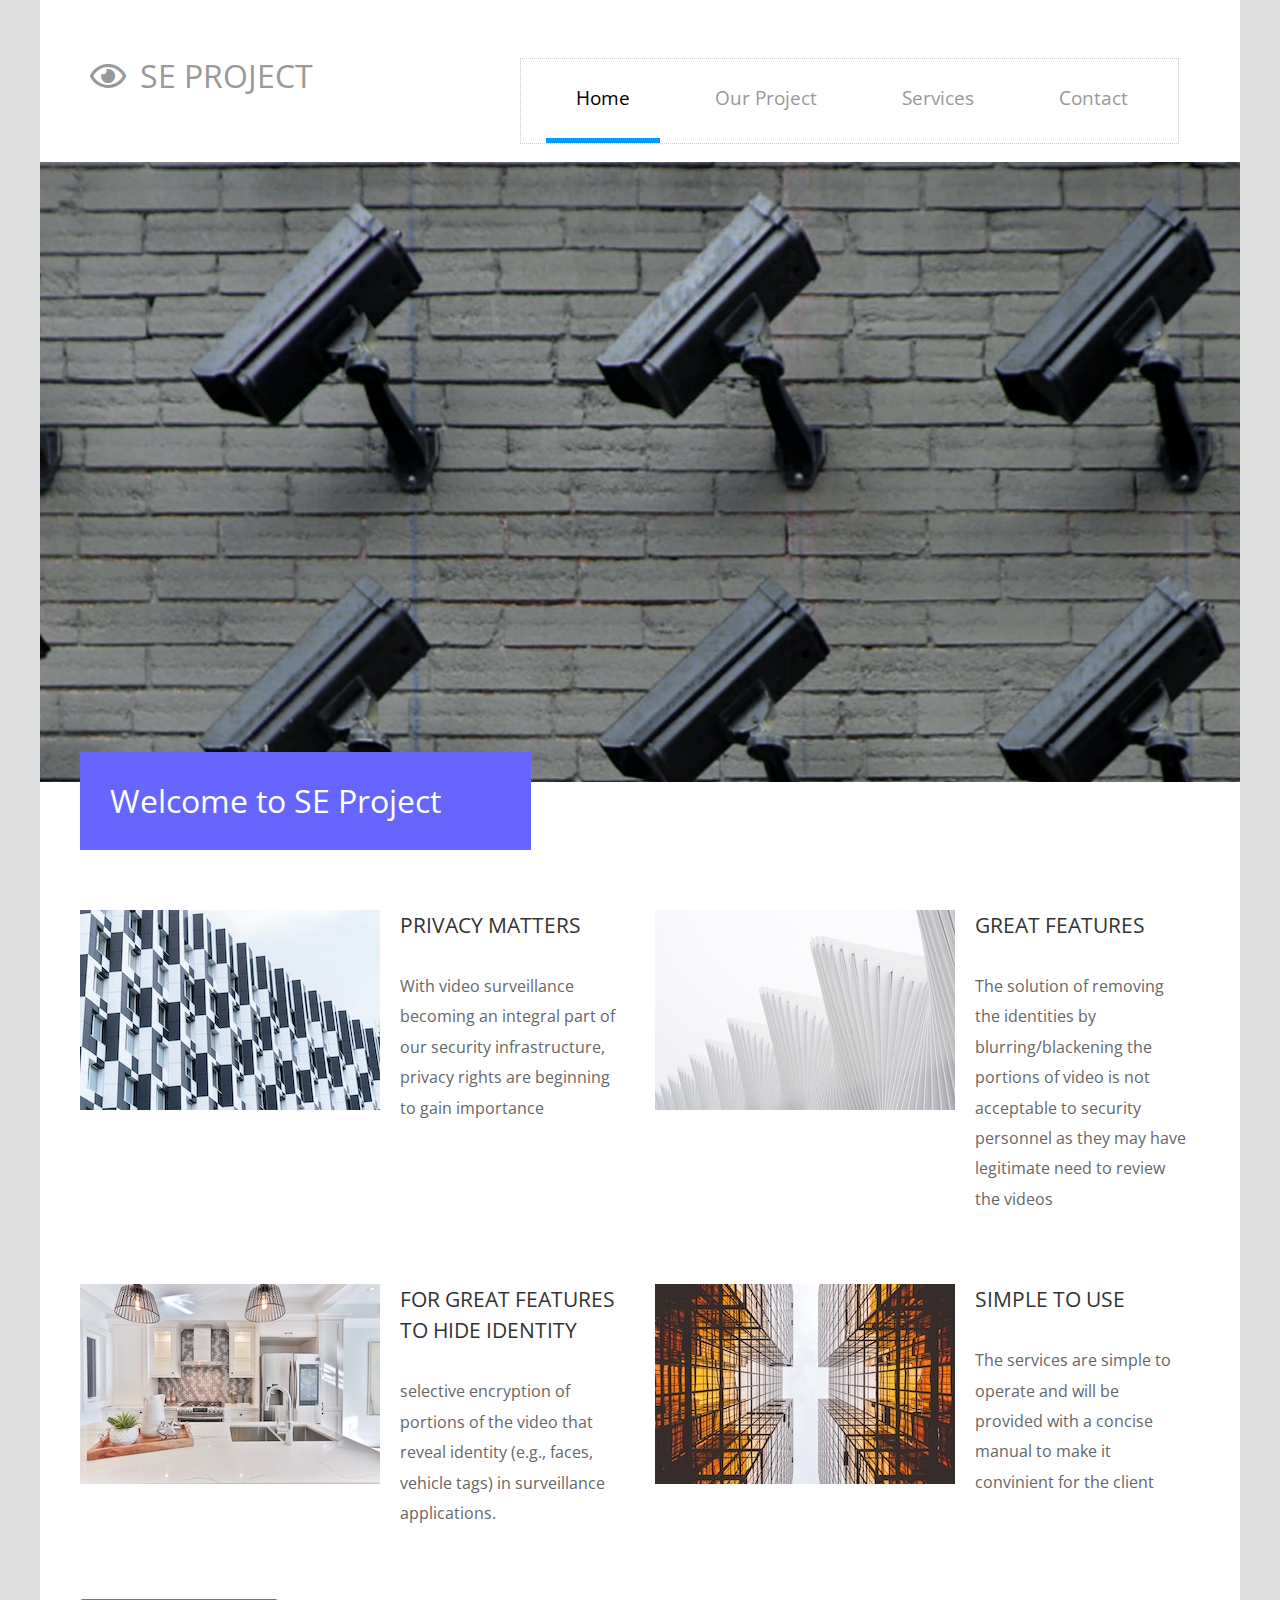
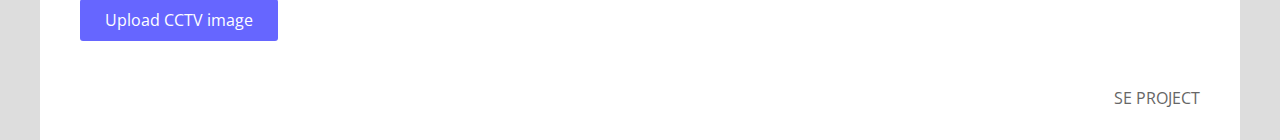
<file: index.html>
<!DOCTYPE html>
<html lang="en">
<head>
    <meta charset="UTF-8">
    <meta name="viewport" content="width=device-width, initial-scale=1.0">
    <meta http-equiv="X-UA-Compatible" content="ie=edge">

    <title>SE PROJECT</title>

    <link href="https://fonts.googleapis.com/css?family=Open+Sans:400,800" rel="stylesheet" /> <!-- https://fonts.google.com/specimen/Open+Sans?selection.family=Open+Sans -->
    <link href="css/all.min.css" rel="stylesheet" /> <!-- https://fontawesome.com/ -->
    <link href="slick/slick.css" rel="stylesheet" /> <!-- https://kenwheeler.github.io/slick/ -->
    <link href="slick/slick-theme.css" rel="stylesheet" />
	<link href="css/bootstrap.min.css" rel="stylesheet" /> <!-- https://getbootstrap.com -->
	<link href="css/style.css" rel="stylesheet" />
<!--

SE PROJECT Template

https://templatemo.com/tm-542-new-vision

-->
</head>
<body>
    <!-- Page Header -->
    <div class="container-fluid">
        <div class="tm-site-header">
            <div class="row">
                <div class="col-12 tm-site-header-col">
                    <div class="tm-site-header-left">
                        <i class="far fa-2x fa-eye tm-site-icon"></i>
                        <h1 class="tm-site-name">SE PROJECT</h1>
                    </div>
                    <div class="tm-site-header-right tm-menu-container-outer">

                        <!--Navbar-->
                        <nav class="navbar navbar-expand-lg">

                          <!-- Collapse button -->
                          <button class="navbar-toggler toggler-example" type="button" data-toggle="collapse" data-target="#navbarSupportedContent1"
                            aria-controls="navbarSupportedContent1" aria-expanded="false" aria-label="Toggle navigation"><span class="dark-blue-text"><i
                                class="fas fa-bars fa-1x"></i></span></button>

                          <!-- Collapsible content -->
                          <div class="collapse navbar-collapse tm-nav" id="navbarSupportedContent1">

                            <!-- Links -->
                            <ul class="navbar-nav mr-auto">
                              <li class="nav-item active">
                                <a class="nav-link tm-nav-link" href="#">Home <span class="sr-only">(current)</span></a>
                              </li>
                              <li class="nav-item">
                                <a class="nav-link tm-nav-link" href="company.html">Our Project</a>
                              </li>
                              <li class="nav-item">
                                <a class="nav-link tm-nav-link" href="services.html">Services</a>
                              </li>
                              <li class="nav-item">
                                <a class="nav-link tm-nav-link" href="contact.html">Contact</a>
                              </li>
                            </ul>
                            <!-- Links -->

                          </div>
                          <!-- Collapsible content -->

                        </nav>
                        <!--/.Navbar-->
                    </div>
                </div>
            </div>
        </div>

        <div class="row">
            <div class="col-12">
                <div class="tm-main-bg"></div>
            </div>
        </div>

        <!-- Main -->
        <main>
            <!-- Welcome section -->
            <section class="tm-welcome">
                <div class="row">
                    <div class="col-12">
                        <h2 class="tm-section-header tm-header-floating">Welcome to SE Project</h2>
                    </div>
                </div>

                <div class="row tm-welcome-row">
                    <article class="col-lg-6 tm-media">
                        <img src="img/img-3x2-01.jpg" alt="Welcome image" class="img-fluid tm-media-img" />
                        <div class="tm-media-body">
                            <a href="#" class="tm-article-link"><h3 class="tm-article-title text-uppercase">Privacy Matters</h3></a>
                            <p>
                              With video surveillance becoming an integral part of our security infrastructure, privacy rights are beginning to gain importance
                            </p>
                        </div>
                    </article>
                    <article class="col-lg-6 tm-media">
                        <img src="img/img-3x2-02.jpg" alt="Welcome image" class="img-fluid tm-media-img" />
                        <div class="tm-media-body">
                            <a href="#" class="tm-article-link"><h3 class="tm-article-title text-uppercase">Great Features</h3></a>
                            <p>The solution of removing the identities by blurring/blackening the portions of video is not acceptable to security personnel as they may have legitimate need to review the videos</p>
                        </div>
                    </article>
                    <article class="col-lg-6 tm-media">
                        <img src="img/img-3x2-03.jpg" alt="Welcome image" class="img-fluid tm-media-img" />
                        <div class="tm-media-body">
                            <a href="#" class="tm-article-link"><h3 class="tm-article-title text-uppercase">For Great Features to hide identity</h3></a>
                            <p>selective encryption of portions of the video that reveal identity (e.g., faces, vehicle tags) in surveillance applications.</p>
                        </div>
                    </article>
                    <article class="col-lg-6 tm-media">
                        <img src="img/img-3x2-04.jpg" alt="Welcome image" class="img-fluid tm-media-img" />
                        <div class="tm-media-body">
                            <a href="#" class="tm-article-link"><h3 class="tm-article-title text-uppercase">Simple to use</h3></a>
<p> The services are simple to operate and will be provided with a  concise manual to make it convinient for the client</p>
                        </div>
                    </article>
                </div>
                  <a class="tm-btn tm-btn-rounded tm-article-link" href="#">Upload CCTV image</a>
                  <br>
                  <br>



            </section>

            <!-- Featured -->


            <footer>
                SE PROJECT
            </footer>

        </main>
    </div>
    <script src="js/jquery-3.4.1.min.js"></script>
    <script src="slick/slick.min.js"></script>
    <script src="js/bootstrap.min.js"></script>
    <script src="js/templatemo-script.js"></script>
</body>
</html>
</file>
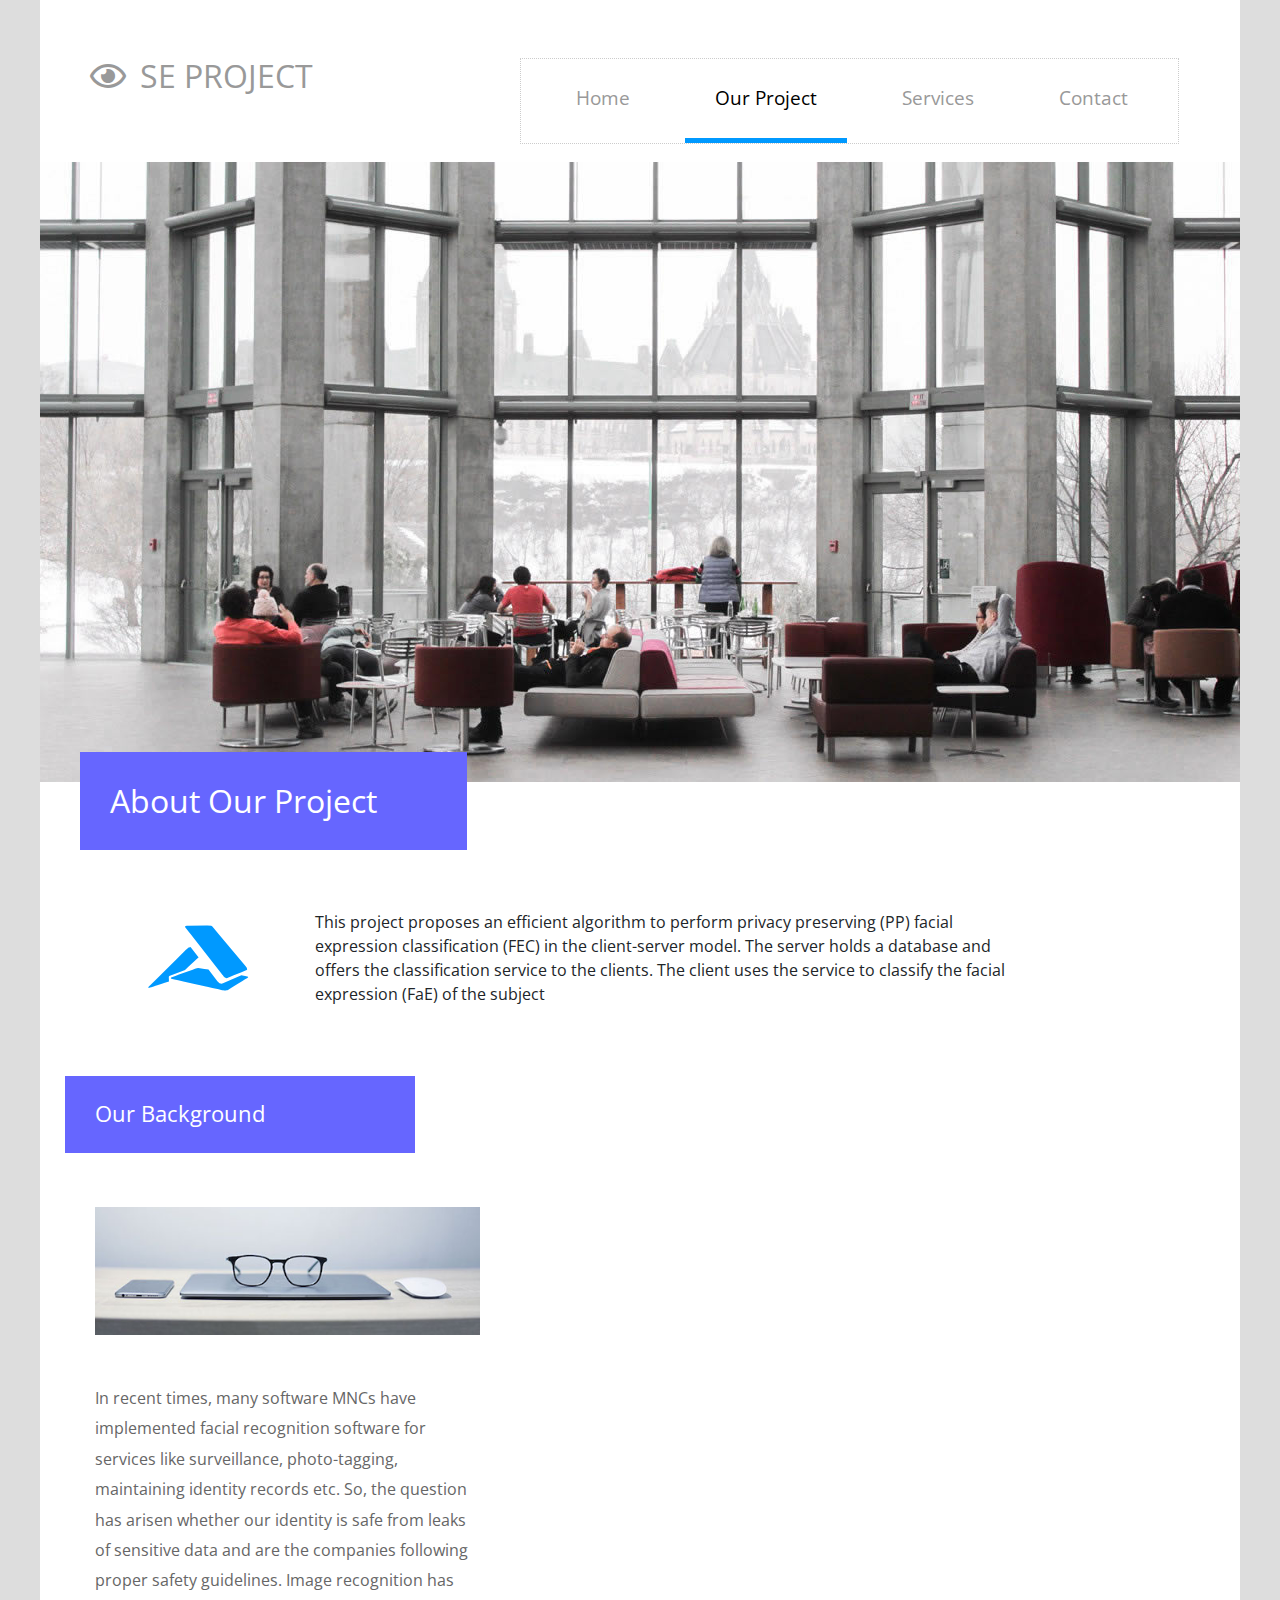
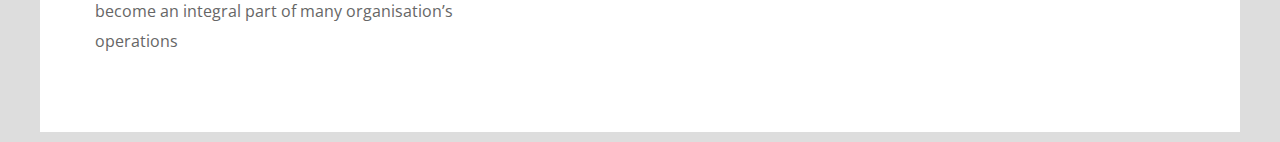
<file: company.html>
<!DOCTYPE html>
<html lang="en">
<head>
    <meta charset="UTF-8">
    <meta name="viewport" content="width=device-width, initial-scale=1.0">
    <meta http-equiv="X-UA-Compatible" content="ie=edge">

    <title>SE PROJECT - Page 2</title>

    <link href="https://fonts.googleapis.com/css?family=Open+Sans:400,800" rel="stylesheet" /> <!-- https://fonts.google.com/specimen/Open+Sans?selection.family=Open+Sans -->
    <link href="css/all.min.css" rel="stylesheet" /> <!-- https://fontawesome.com/ -->
    <link href="slick/slick.css" rel="stylesheet" /> <!-- https://kenwheeler.github.io/slick/ -->
    <link href="slick/slick-theme.css" rel="stylesheet" />
	<link href="css/bootstrap.min.css" rel="stylesheet" /> <!-- https://getbootstrap.com -->
	<link href="css/style.css" rel="stylesheet" />
<!--

SE PROJECT Template

https://templatemo.com/tm-542-new-vision

-->
</head>
<body>
    <!-- Page Header -->
    <div class="container-fluid">
        <div class="tm-site-header">
            <div class="row">
                <div class="col-12 tm-site-header-col">
                    <div class="tm-site-header-left">
                        <i class="far fa-2x fa-eye tm-site-icon"></i>
                        <h1 class="tm-site-name">SE PROJECT</h1>
                    </div>
                    <div class="tm-site-header-right tm-menu-container-outer">

                        <!--Navbar-->
                        <nav class="navbar navbar-expand-lg">

                          <!-- Collapse button -->
                          <button class="navbar-toggler toggler-example" type="button" data-toggle="collapse" data-target="#navbarSupportedContent1"
                            aria-controls="navbarSupportedContent1" aria-expanded="false" aria-label="Toggle navigation"><span class="dark-blue-text"><i
                                class="fas fa-bars fa-1x"></i></span></button>

                          <!-- Collapsible content -->
                          <div class="collapse navbar-collapse tm-nav" id="navbarSupportedContent1">

                            <!-- Links -->
                            <ul class="navbar-nav mr-auto">
                              <li class="nav-item">
                                <a class="nav-link tm-nav-link" href="index.html">Home <span class="sr-only">(current)</span></a>
                              </li>
                              <li class="nav-item active">
                                <a class="nav-link tm-nav-link" href="#">Our Project</a>
                              </li>
                              <li class="nav-item">
                                <a class="nav-link tm-nav-link" href="services.html">Services</a>
                              </li>
                              <li class="nav-item">
                                <a class="nav-link tm-nav-link" href="contact.html">Contact</a>
                              </li>
                            </ul>
                            <!-- Links -->

                          </div>
                          <!-- Collapsible content -->

                        </nav>
                        <!--/.Navbar-->
                    </div>
                </div>
            </div>
        </div>

        <div class="row">
            <div class="col-12">
                <div class="tm-main-bg tm-about-bg"></div>
            </div>
        </div>

        <!-- Main -->
        <main>
            <!-- Welcome section -->
            <section class="tm-welcome">
                <div class="row">
                    <div class="col-12">
                        <h2 class="tm-section-header tm-header-floating">About Our Project</h2>
                    </div>
                </div>

                <div class="row tm-welcome-row">
                    <div class="tm-about">
                        <div class="col-12 tm-media tm-media-v-center">
                            <i class="fab fa-5x fa-accusoft tm-about-icon"></i>
                            <div>
                                This project proposes an efficient algorithm to perform privacy preserving (PP) facial expression classification (FEC) in the client-server model. The server holds a database and offers the classification service to the clients. The client uses the service to classify the facial expression (FaE) of the subject
                            </div>

                    </div>
                </div>

                <div class="row tm-welcome-row-2">
                    <div class="col-12">
                        <h2 class="tm-section-header tm-section-header-small mb-4">Our Background </h2>
                    </div>
                    <div class="col-md-6">
                        <div class="tm-about-1">
                            <img src="img/img-3x1-01.jpg" alt="Image" class="img-fluid mb-5">
                            <p>In recent times, many software MNCs have implemented facial recognition software for services like surveillance, photo-tagging, maintaining identity records etc. So, the question has arisen whether our identity is safe from leaks of sensitive data and are the companies following proper safety guidelines. Image recognition has become an integral part of many organisation’s operations </p>
                    </div>

                </div>
            </section>

            <!-- Featured -->


        </main>
    </div>
    <script src="js/jquery-3.4.1.min.js"></script>
    <script src="slick/slick.min.js"></script>
    <script src="js/bootstrap.min.js"></script>
    <script src="js/templatemo-script.js"></script>
</body>
</html>
</file>
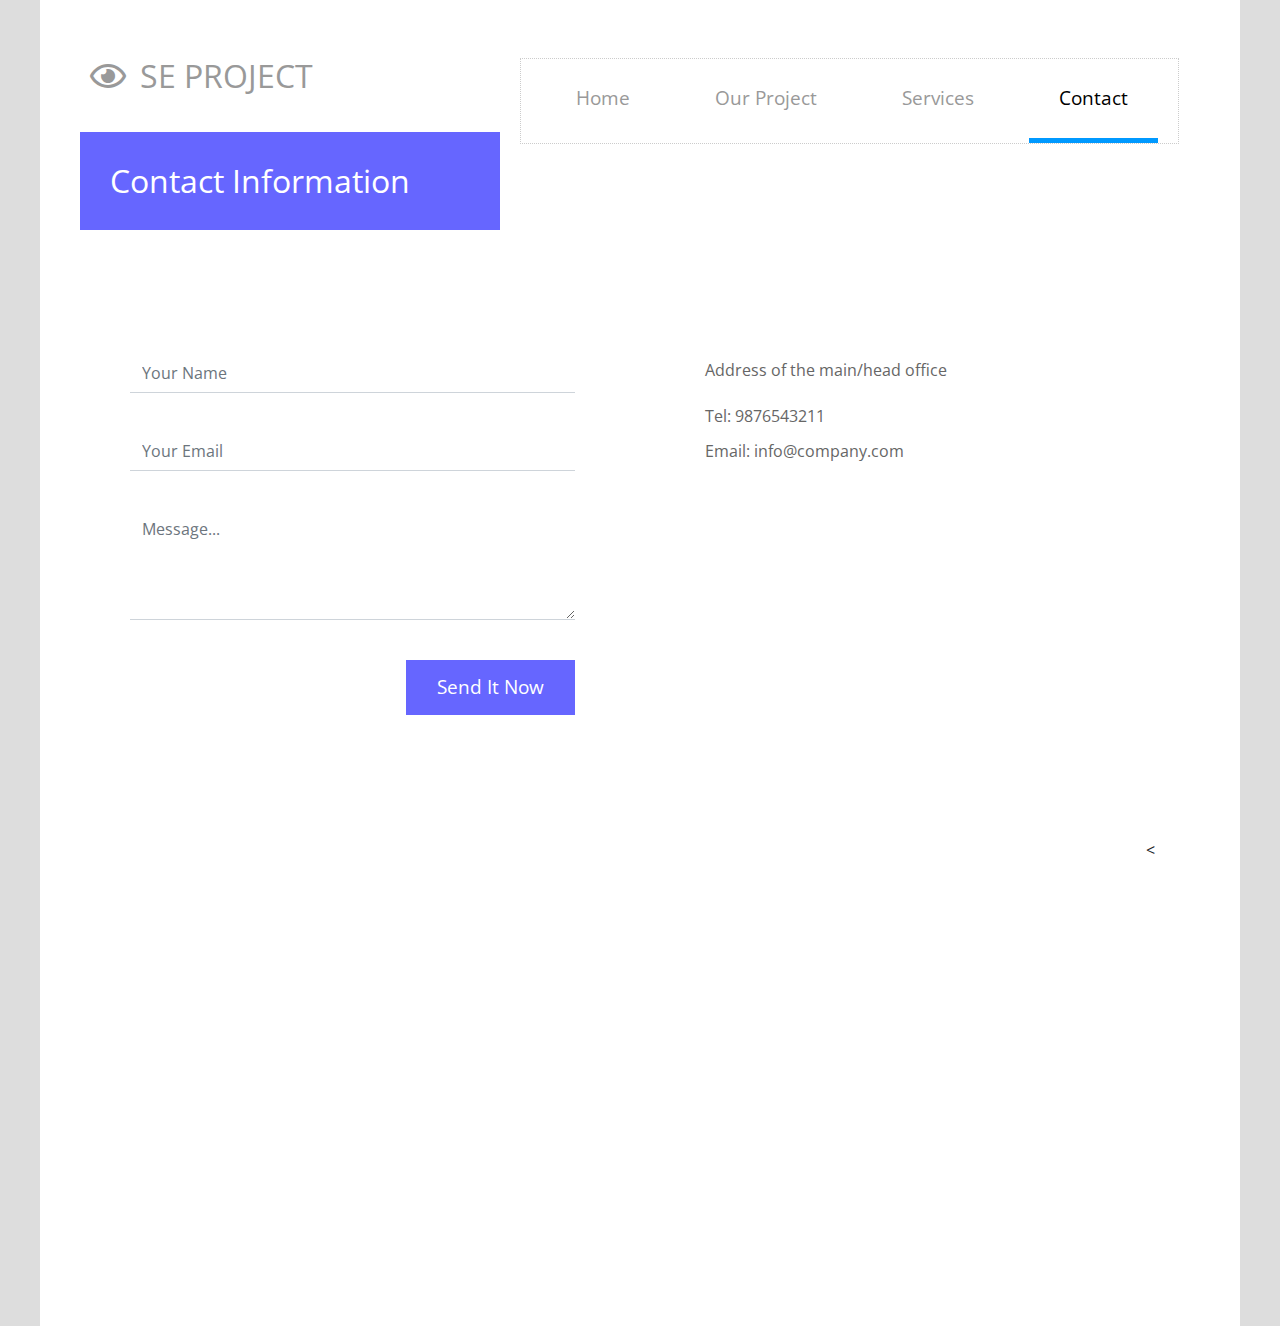
<file: contact.html>
<!DOCTYPE html>
<html lang="en">
<head>
    <meta charset="UTF-8">
    <meta name="viewport" content="width=device-width, initial-scale=1.0">
    <meta http-equiv="X-UA-Compatible" content="ie=edge">

    <title>SE PROJECT</title>

    <link href="https://fonts.googleapis.com/css?family=Open+Sans:400,800" rel="stylesheet" /> <!-- https://fonts.google.com/specimen/Open+Sans?selection.family=Open+Sans -->
    <link href="css/all.min.css" rel="stylesheet" /> <!-- https://fontawesome.com/ -->
    <link href="css/bootstrap.min.css" rel="stylesheet" /> <!-- https://getbootstrap.com -->
	<link href="css/style.css" rel="stylesheet" />
<!--


-->
</head>
<body>
    <!-- Page Header -->
    <div class="container-fluid">
        <div class="tm-site-header">
            <div class="row">
                <div class="col-12 tm-site-header-col">
                    <div class="tm-site-header-left">
                        <i class="far fa-2x fa-eye tm-site-icon"></i>
                        <h1 class="tm-site-name">SE PROJECT</h1>
                    </div>
                    <div class="tm-site-header-right tm-menu-container-outer">

                        <!--Navbar-->
                        <nav class="navbar navbar-expand-lg">

                          <!-- Collapse button -->
                          <button class="navbar-toggler toggler-example" type="button" data-toggle="collapse" data-target="#navbarSupportedContent1"
                            aria-controls="navbarSupportedContent1" aria-expanded="false" aria-label="Toggle navigation"><span class="dark-blue-text"><i
                                class="fas fa-bars fa-1x"></i></span></button>

                          <!-- Collapsible content -->
                          <div class="collapse navbar-collapse tm-nav" id="navbarSupportedContent1">

                            <!-- Links -->
                            <ul class="navbar-nav mr-auto">
                              <li class="nav-item">
                                <a class="nav-link tm-nav-link" href="index.html">Home <span class="sr-only">(current)</span></a>
                              </li>
                              <li class="nav-item">
                                <a class="nav-link tm-nav-link" href="company.html">Our Project</a>
                              </li>
                              <li class="nav-item">
                                <a class="nav-link tm-nav-link" href="services.html">Services</a>
                              </li>
                              <li class="nav-item active">
                                <a class="nav-link tm-nav-link" href="#">Contact</a>
                              </li>
                            </ul>
                            <!-- Links -->

                          </div>
                          <!-- Collapsible content -->

                        </nav>
                        <!--/.Navbar-->
                    </div>
                </div>
            </div>
        </div>

        

        <!-- Main -->
        <main>
            <!-- Welcome section -->
            <section class="tm-welcome">
                <div class="row">
                    <div class="col-12">
                        <h2 class="tm-section-header tm-header-floating">Contact Information</h2>
                    </div>
                </div>

                <div class="row tm-welcome-row">
                    <div class="col-lg-6 mb-5 tm-contact-box">
                      <div class="tm-contact-form-wrap">
                        <form id="contact-form" action="" method="post" class="tm-contact-form">
                            <div class="form-group">
                              <input type="text" id="contact_name" name="contact_name" class="form-control rounded-0 border-top-0 border-right-0 border-left-0" placeholder="Your Name" required="" />
                            </div>
                            <div class="form-group">
                              <input type="email" id="contact_email" name="contact_email" class="form-control rounded-0 border-top-0 border-right-0 border-left-0" placeholder="Your Email" required="" />
                            </div>

                            <div class="form-group">
                              <textarea rows="4" id="contact_message" name="contact_message" class="form-control rounded-0 border-top-0 border-right-0 border-left-0" placeholder="Message..." required=""></textarea>
                            </div>

                            <div class="form-group mb-0">
                              <button type="submit" class="btn rounded-0 d-block ml-auto tm-btn-primary">
                                Send It Now
                              </button>
                            </div>
                          </form>
                      </div>
                    </div>
                    <div class="col-lg-6 mb-5 tm-contact-box">
                      <div class="tm-double-border-1 tm-border-gray">
                        <div class="tm-double-border-2 tm-border-gray tm-box-pad">

                            <p class="mb-3">
                              Address of the main/head office
                            </p>
                            <p class="mb-1">Tel: <a href="tel:9876543211" class="tm-link">9876543211</a></p>
                            <p>Email: <a href="mailto:info@company.com" class="tm-link">info@company.com</a></p>
                        </div>
                      </div>
                    </div>
                </div>

                <div class="row pb-5">
                  <div class="mapouter">
                      <div class="gmap_canvas">
<





        </main>
    </div>
    <script src="js/jquery-3.4.1.min.js"></script>
    <script src="js/bootstrap.min.js"></script>
    <script src="js/templatemo-script.js"></script>
</body>
</html>
</file>
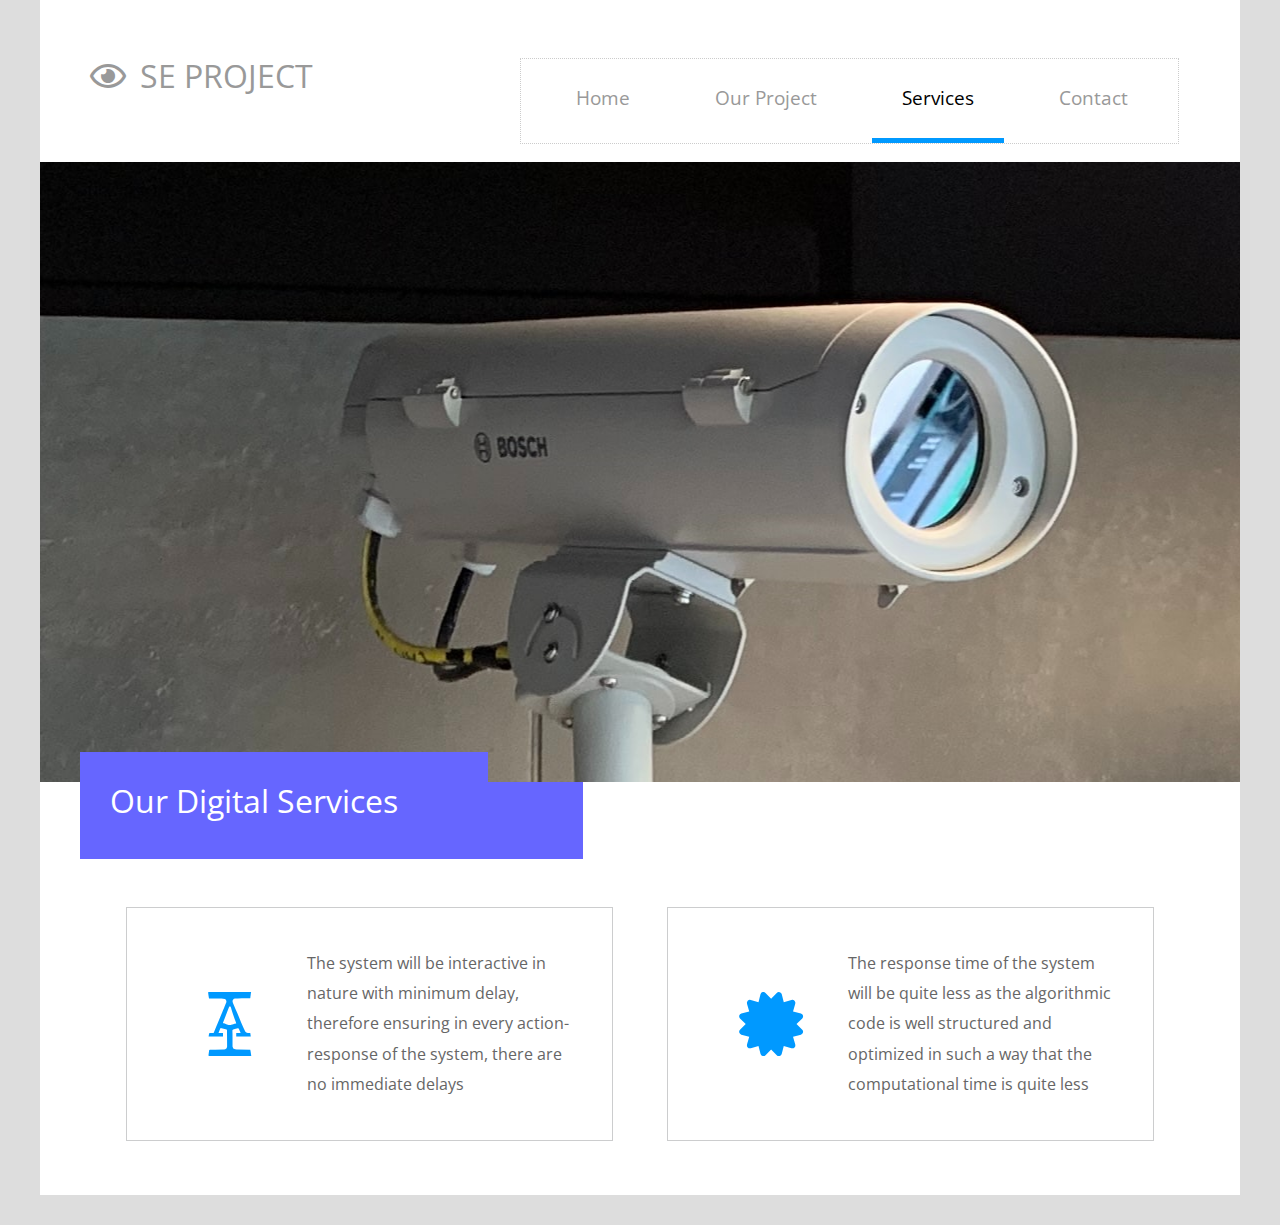
<file: services.html>
<!DOCTYPE html>
<html lang="en">
<head>
    <meta charset="UTF-8">
    <meta name="viewport" content="width=device-width, initial-scale=1.0">
    <meta http-equiv="X-UA-Compatible" content="ie=edge">

    <title>SE PROJECT</title>

    <link href="https://fonts.googleapis.com/css?family=Open+Sans:400,800" rel="stylesheet" /> <!-- https://fonts.google.com/specimen/Open+Sans?selection.family=Open+Sans -->
    <link href="css/all.min.css" rel="stylesheet" /> <!-- https://fontawesome.com/ -->
    <link href="css/bootstrap.min.css" rel="stylesheet" /> <!-- https://getbootstrap.com -->
	<link href="css/style.css" rel="stylesheet" />
<!--

New Vision Template

https://templatemo.com/tm-542-new-vision

-->
</head>
<body>
    <!-- Page Header -->
    <div class="container-fluid">
        <div class="tm-site-header">
            <div class="row">
                <div class="col-12 tm-site-header-col">
                    <div class="tm-site-header-left">
                        <i class="far fa-2x fa-eye tm-site-icon"></i>
                        <h1 class="tm-site-name">SE Project</h1>
                    </div>
                    <div class="tm-site-header-right tm-menu-container-outer">

                        <!--Navbar-->
                        <nav class="navbar navbar-expand-lg">

                          <!-- Collapse button -->
                          <button class="navbar-toggler toggler-example" type="button" data-toggle="collapse" data-target="#navbarSupportedContent1"
                            aria-controls="navbarSupportedContent1" aria-expanded="false" aria-label="Toggle navigation"><span class="dark-blue-text"><i
                                class="fas fa-bars fa-1x"></i></span></button>

                          <!-- Collapsible content -->
                          <div class="collapse navbar-collapse tm-nav" id="navbarSupportedContent1">

                            <!-- Links -->
                            <ul class="navbar-nav mr-auto">
                              <li class="nav-item">
                                <a class="nav-link tm-nav-link" href="index.html">Home <span class="sr-only">(current)</span></a>
                              </li>
                              <li class="nav-item">
                                <a class="nav-link tm-nav-link" href="company.html">Our Project</a>
                              </li>
                              <li class="nav-item active">
                                <a class="nav-link tm-nav-link" href="#">Services</a>
                              </li>
                              <li class="nav-item">
                                <a class="nav-link tm-nav-link" href="contact.html">Contact</a>
                              </li>
                            </ul>
                            <!-- Links -->

                          </div>
                          <!-- Collapsible content -->

                        </nav>
                        <!--/.Navbar-->
                    </div>
                </div>
            </div>
        </div>

        <div class="row">
            <div class="col-12">
                <div class="tm-main-bg tm-services-bg"></div>
            </div>
        </div>

        <!-- Main -->
        <main>
            <!-- Welcome section -->
            <section class="tm-welcome">
                <div class="row">
                    <div class="col-12">
                        <h2 class="tm-section-header tm-header-floating">Our Digital Services</h2>
                    </div>
                </div>



                <div class="row">
                    <div class="col-12">
                        <h2 class="tm-section-header tm-section-header-small mb-5">Our unique approaches for you</h2>
                    </div>
                </div>
                <div class="row tm-approach-row">
                    <div class="col-md-6">
                        <div class="tm-approach-box">
                            <div class="tm-media tm-media-2 tm-media-v-center tm-solid-border">
                                <i class="fab fa-4x fa-acquisitions-incorporated tm-service-icon"></i>
                                <p>The system will be interactive in nature with minimum delay, therefore ensuring in every action-response of the system, there are no immediate delays</p>

                            </div>
                        </div>
                    </div>
                    <div class="col-md-6">
                        <div class="tm-approach-box">
                            <div class="tm-media tm-media-2 tm-media-v-center tm-solid-border">
                                <i class="fas fa-4x fa-certificate tm-service-icon"></i>
                                <div>
                                  <p>The response time of the system will be quite less as the algorithmic code is well structured and optimized in such a way that the computational time is quite less</p>
                                </div>
                            </div>
                        </div>
                    </div>


                </div>
            </section>

            <!-- Featured -->

        </main>
    </div>
    <script src="js/jquery-3.4.1.min.js"></script>
    <script src="js/bootstrap.min.js"></script>
    <script src="js/templatemo-script.js"></script>
</body>
</html>
</file>
<file: css/style.css>
/*

New Vision Template

https://templatemo.com/tm-542-new-vision



    COLORS

    Title: #333 (Dark Gray)
    Text: #666 (Gray)
    Hover: #09F (Blue)
    Button: #6666ff (Pink)

*/

ul, h1, h2, h3, h4, p, figure {
    padding: 0;
    margin: 0;
}

body {
  font-family: 'Open Sans', Arial, sans-serif;
  font-size: 16px;
  background-color: #ddd;
  overflow-x: hidden;
}

a {
    transition: all 0.3s ease;
    text-decoration: none;
}

a:hover { text-decoration: none; }
button:focus { outline: none; }

h1, h2, h3 {
    color: #333;
    font-weight: 400;
}

p {
    color: #666;
    line-height: 1.9;
}

.tm-color-primary { color: #09F; }

.navbar-toggler {
    padding: 10px 15px;
    border-color: #d4d4d4;
}

.container-fluid {
    max-width: 1200px;
    background-color: white;
    padding-left: 40px;
    padding-right: 40px;
}

@media (max-width: 992px) {
    .container-fluid {
        padding-left: 15px;
        padding-right: 15px;
    }
}

.tm-site-header { padding-top: 50px; }

@media (max-width: 992px) {
    .tm-site-header {
        padding-top: 30px;
        padding-bottom: 30px;
    }
}

.tm-site-header-col {
    display: flex;
    justify-content: space-between;
}

.tm-site-icon { padding: 10px; color: #999; }

.tm-site-name {
    display: inline-block;
    text-transform: uppercase;
    font-size: 2rem;
    color: #999;
}

.tm-main-bg {
    background-image: url(../img/new-vision-01.jpg);
    background-repeat: no-repeat;
    background-position: 45% top;
    height: 800px;
    min-height: 500px;
    margin-left: -40px;
    margin-right: -40px;
}

.tm-about-bg { background-image: url(../img/new-vision-02.jpg); }
.tm-services-bg { background-image: url(../img/new-vision-03.jpg); }
.tm-contact-bg { background-image: url(../img/new-vision-04.jpg); }

@media (max-width: 992px) {
    .tm-contact-bg { background-position: 80% top; }
}

nav > ul > li { list-style: none; }

.tm-nav {
    border: 1px dotted #ccc;
    margin: 0 5px 10px;
}

.tm-nav > ul {
    display: flex;
    flex-direction: row;
    padding-right: 20px;
}

@media (max-width: 992px) {
    .tm-nav > ul {
        flex-direction: column;
        padding-right: 0;
    }
}

.tm-nav-link {
    font-size: 1.2rem;
    text-decoration: none;
    color: #999;
    display: inline-block;
    padding: 25px 30px;
    margin-left: 25px;
    border-bottom: 5px solid transparent;
}

@media (min-width: 1080px) {
    .navbar-expand-lg .navbar-nav .nav-link {
        padding-right: 30px;
        padding-left: 30px;
    }
}

.nav-item .tm-nav-link:hover,
.nav-item.active .tm-nav-link {
    color: #000;
    border-bottom: 5px solid #09F;
    border-left: none;
}

@media (max-width: 992px) {
    .navbar-nav .tm-nav-link {
        margin-left: 0;
        margin-bottom: 10px;
        width: 100%;
        display: block;
        padding: 10px 20px;
    }

    .nav-item .tm-nav-link {
        border-left: 5px solid transparent;
        border-bottom: none;
    }

    .nav-item .tm-nav-link:hover,
    .nav-item.active .tm-nav-link {
        border-left: 5px solid #09F;
        border-bottom: none;
    }
}

.tm-mobile-menu { display: none; }

.tm-mobile-menu.active.focus,
.tm-mobile-menu.active:focus,
.tm-mobile-menu.focus,
.tm-mobile-menu:active.focus,
.tm-mobile-menu:active:focus,
.tm-mobile-menu:focus {
  outline: none;
  box-shadow: none;
  background-color: white;
}

.tm-menu-container-outer {
    display: flex;
    justify-content: flex-end;
}

.tm-menu-container {
    display: inline-block;
    margin-right: -20px;
}

@media (max-width: 992px) {
    .tm-menu-container {
        position: absolute;
        right: 30px;
        top: 0;
    }

    .tm-mobile-menu {
        display: block;
        padding: 10px 15px;
        border-radius: 3px;
        background-color: transparent;
    }

    .tm-nav {
        height: 0;
        transition: all 0.3s ease;
        position: absolute;
        right: 0;
        top: 44px;
        z-index: 1000;
        background-color: white;
        margin: 0;
        min-width: 180px;
    }

    .tm-nav.show { height: auto; }

    #navbarSupportedContent1 {
        position: absolute;
        top: 50px;
        right: 0px;
        z-index: 1000;
        background-color: white;
    }
}

.tm-section-header {
    display: inline-block;
    background-color: #6666ff;
    color: white;
    padding: 30px 90px 30px 30px;
    margin: 0;
}

@media (max-width: 500px) {
    .tm-section-header { padding: 20px; }
}

.tm-section-header-small {
    font-size: 1.4rem;
    padding: 25px 150px 25px 30px;
}

.tm-header-floating {
    position: absolute;
    z-index: 100;
    top: -30px;
}

.tm-welcome-row {
    margin-top: 128px;
    margin-bottom: 10px;
}

.tm-welcome-row-2 { margin-bottom: 45px; }

.tm-article-link:hover .tm-article-title { color: #09F; }
.tm-hover-color { color: #09F; }

.tm-article-title {
    margin-bottom: 30px;
    transition: all 0.3s ease;
}

.tm-media {
    display: flex;
    align-items: flex-start;
    margin-bottom: 70px;
}

.tm-media-v-center { align-items: center; }

.tm-media-img {
    margin-right: 20px;
    width: 55%;
    max-width: 300px;
}

.tm-media-body {
    margin-right: 10px;
    width: 45%;
}

@media (max-width: 992px) {
    .tm-media-body { width: auto; }
}

@media (max-width: 480px) {
    .tm-media { flex-direction: column; }
    .tm-media-img { width: auto; }

    .tm-media-body {
        max-width: 300px;
        margin-right: 0;
        margin-top: 20px;
    }
}

.tm-dotted-box-container { margin-bottom: 35px; }

.tm-dotted-box {
    display: flex;
    flex-direction: column;
    border: 1px dotted #ccc;
    padding: 24px;
    height: 100%;
}

.tm-article-icon {
    color: #6666ff;
    margin-top: 20px;
    margin-bottom: 40px;
}

.tm-article-title {
    font-size: 1.3rem;
    text-transform: uppercase;
    line-height: 1.5;
}

.tm-article-title,
.tm-article-text {
    margin-bottom: 30px;
}

.tm-article-link { align-self: flex-end; }

.tm-btn {
    background-color: #6666ff;
    color: white;
    padding: 10px 25px;
}

.tm-btn:hover,
.tm-btn:focus {
    background-color: #924141;
    text-decoration: none;
    color: white;
}

.tm-btn-rounded { border-radius: 3px; }

.tm-carousel {
    padding-top: 40px;
    padding-bottom: 35px;
    margin-left: auto;
    margin-right: auto;
}

@media (max-width: 992px) {
    .tm-carousel { max-width: 800px; }
}

@media (max-width: 420px) {
    .tm-carousel { max-width: 240px; }
}

.tm-featured { margin-bottom: 50px; }
.slick-dots li { width: 30px; }
.slick-dots li button { width: 30px; }

.slick-dots li button:before {
    font-family: "Font Awesome 5 Free";
    font-size: 30px;
    font-weight: 900;
    content: "\f068";
    color: #ddd;
    opacity: 1;
    width: 30px;
    transition: all 0.3s ease;
}

.slick-dots li button:hover:before,
.slick-dots li button:focus:before,
.slick-dots li.slick-active button:before {
    color: #6666ff;
}

footer {
    color: #666;
    padding-top: 30px;
    padding-bottom: 30px;
    text-align: right;
}

footer a { color: #666; }

footer a:hover {
    color: #09F;
    text-decoration: none;
}

/* Hover Effect */
/* Common style */
.grid figure {
  position: relative;
  float: left;
  overflow: hidden;
  margin-left: 20px;
  margin-right: 20px;
  background: #3085a3;
  text-align: center;
  cursor: pointer;
}

@media (max-width: 768px) {
    .grid figure {
        margin-left: 10px;
        margin-right: 10px;
    }
}

.grid figure img {
  position: relative;
  display: block;
  min-height: 100%;
  max-width: 100%;
  opacity: 0.8;
}

.grid figure figcaption {
  padding: 2em;
  color: #fff;
  text-transform: uppercase;
  font-size: 1.25em;
  -webkit-backface-visibility: hidden;
  backface-visibility: hidden;
}

.grid figure figcaption::before,
.grid figure figcaption::after {
  pointer-events: none;
}

.grid figure figcaption,
.grid figure figcaption > a {
  position: absolute;
  top: 0;
  left: 0;
  width: 100%;
  height: 100%;
}

/* Anchor will cover the whole item by default */
/* For some effects it will show as a button */
.grid figure figcaption > a {
  z-index: 1000;
  text-indent: 200%;
  white-space: nowrap;
  font-size: 0;
  opacity: 0;
}

.grid figure h4 {
  word-spacing: -0.15em;
  font-weight: 300;
}

.grid figure h4 span { font-weight: 800; }

.grid figure h4,
.grid figure p {
  margin: 10px 0 0;
}

.grid figure p {
  letter-spacing: 1px;
  font-size: 68.5%;
}

/*---------------*/
/***** Honey *****/
/*---------------*/

figure.effect-honey {
  background: #4a3753;
  max-width: 240px;
}

figure.effect-honey img {
  opacity: 0.9;
  -webkit-transition: opacity 0.35s;
  transition: opacity 0.35s;
}

figure.effect-honey:hover img { opacity: 0.5; }

figure.effect-honey figcaption::before {
  position: absolute;
  bottom: 0;
  left: 0;
  width: 100%;
  height: 10px;
  background: #3496d8;
  content: "";
  -webkit-transform: translate3d(0, 10px, 0);
  transform: translate3d(0, 10px, 0);
}

figure.effect-honey h4 {
  position: absolute;
  bottom: 0;
  left: 0;
  padding: 1em 1.5em;
  width: 100%;
  text-align: left;
  -webkit-transform: translate3d(0, -30px, 0);
  transform: translate3d(0, -30px, 0);
}

figure.effect-honey h4 i {
  font-style: normal;
  opacity: 0;
  -webkit-transition: opacity 0.35s, -webkit-transform 0.35s;
  transition: opacity 0.35s, transform 0.35s;
  -webkit-transform: translate3d(0, -30px, 0);
  transform: translate3d(0, -30px, 0);
}

figure.effect-honey figcaption::before,
figure.effect-honey h4 {
  -webkit-transition: -webkit-transform 0.35s;
  transition: transform 0.35s;
}

figure.effect-honey:hover figcaption::before,
figure.effect-honey:hover h4,
figure.effect-honey:hover h4 i {
  opacity: 1;
  -webkit-transform: translate3d(0, 0, 0);
  transform: translate3d(0, 0, 0);
}

/* Our Company */
.tm-about { max-width: 975px; }

.tm-about-icon {
    color: #09F;
    min-width: 235px;
    display: flex;
    justify-content: center;
}

@media (max-width: 600px) {
    .tm-about-icon {
        padding-bottom: 50px;
        margin-left: auto;
        margin-right: auto;
        min-width: 160px;
    }
}

.tm-about-1 {
    padding: 30px;
    max-width: 540px;
}

/*---------------*/
/***** Zoe *****/
/*---------------*/

.grid figure.effect-zoe { background: transparent; }

figure.effect-zoe figcaption {
	top: auto;
	bottom: 0;
	padding: 15px 15px 0;
	height: 5em;
	background: rgba(255,255,255,0.7);
	color: #3c4a50;
	-webkit-transition: -webkit-transform 0.35s;
	transition: transform 0.35s;
	-webkit-transform: translate3d(0,100%,0);
	transform: translate3d(0,100%,0);
}

figure.effect-zoe p.icon-links a {
	color: #3c4a50;
	font-size: 1.4em;
	padding: 5px 10px;
}

figure.effect-zoe:hover p.icon-links a:hover,
figure.effect-zoe:hover p.icon-links a:focus {
	color: #09F;
}

figure.effect-zoe p.description {
	position: absolute;
	bottom: 8em;
	padding: 2em;
	color: #fff;
	text-transform: none;
	font-size: 90%;
	opacity: 0;
	-webkit-transition: opacity 0.35s;
	transition: opacity 0.35s;
	-webkit-backface-visibility: hidden; /* Fix for Chrome 37.0.2062.120 (Mac) */
}

figure.effect-zoe h2,
figure.effect-zoe p.icon-links a {
	-webkit-transition: all 0.35s;
	transition: all 0.35s;
	-webkit-transform: translate3d(0,200%,0);
	transform: translate3d(0,200%,0);
}

figure.effect-zoe p.icon-links a span::before {
	display: inline-block;
	padding: 8px 10px;
	font-family: 'feathericons';
	speak: none;
	-webkit-font-smoothing: antialiased;
	-moz-osx-font-smoothing: grayscale;
}

.icon-eye::before { content: '\e000'; }
.icon-paper-clip::before { content: '\e001'; }
.icon-heart::before { content: '\e024'; }
figure.effect-zoe h2 { font-size: 1.2rem; }
figure.effect-zoe:hover p.description { opacity: 1; }

figure.effect-zoe:hover figcaption,
figure.effect-zoe:hover h2,
figure.effect-zoe:hover p.icon-links a {
	-webkit-transform: translate3d(0,0,0);
	transform: translate3d(0,0,0);
}

figure.effect-zoe:hover h2 {
	-webkit-transition-delay: 0.05s;
	transition-delay: 0.05s;
}

figure.effect-zoe:hover p.icon-links a:nth-child(3) {
	-webkit-transition-delay: 0.1s;
	transition-delay: 0.1s;
}

figure.effect-zoe:hover p.icon-links a:nth-child(2) {
	-webkit-transition-delay: 0.15s;
	transition-delay: 0.15s;
}

figure.effect-zoe:hover p.icon-links a:first-child {
	-webkit-transition-delay: 0.2s;
	transition-delay: 0.2s;
}

.tm-services {
    max-width: 1080px;
    margin-left: auto;
    margin-right: auto;
    margin-bottom: 20px;
}

@media (max-width: 768px) {
    .tm-services { max-width: 510px; }
}

.tm-services-img {
    max-width: 240px;
    margin: 0 auto 40px;
}

.tm-service-description {
    font-size: 1.1rem;
    color: #09F;
    text-align: center;
    margin-top: 20px;
}

.tm-solid-border {
    border: 1px solid #CCCDCE;
    padding: 40px;
}

.tm-service-icon {
    text-align: center;
    min-width: 125px;
    margin-right: 15px;
    color: #09F;
}

.tm-approach-row {
    max-width: 1082px;
    margin-left: auto;
    margin-right: auto;
    margin-bottom: 30px;
}

.tm-approach-box {
    margin-left: 12px;
    margin-right: 12px;
}

@media (max-width: 992px) {
    .tm-approach-box {
        margin-left: auto;
        margin-right: auto;
    }
}

.tm-media-2 { margin-bottom: 54px; }

@media (max-width: 992px) {
    .tm-media-2 { margin-bottom: 30px; }
}

@media (max-width: 880px) and (min-width: 768px) {
    .tm-media-2 { flex-direction: column; }
    .tm-service-icon { margin-bottom: 30px; }
}

@media (max-width: 480px) {
    .tm-service-icon {
        margin-right: 0;
        margin-bottom: 30px;
    }
}

.tm-partners {
    max-width: 1020px;
    margin-top: 30px;
}

.tm-partners img {
    margin-left: 10px;
    margin-right: 10px;
}

.tm-partner-text {
    margin-top: 40px;
    max-width: 830px;
}

.form-group { margin-bottom: 40px; }

.tm-btn-primary {
    color: white;
    background-color: #6666ff;
    font-size: 1.2rem;
    padding: 12px 30px;
}

.tm-btn-primary:hover,
.tm-btn-primary:focus {
    color: white;
    background-color: #a64b4b;
}

.tm-link { color: #666; }
.tm-contact-box { padding: 65px; }

.mapouter{
    position:relative;
    text-align:right;
    height:440px;
    padding-left: 60px;
    padding-right: 60px;
    width:100%;
}

.gmap_canvas {
    overflow:hidden;
    background:none!important;
    height:440px;
    width:100%;
}

.tm-ul-hyphen li {
    list-style-type: none;
    line-height: 1.9;
    color: #666;
}

.tm-ul-hyphen li:before {
    content: '-';
    margin-right: 5px;
}

.tm-contact-l,
.tm-contact-r {
    padding-left: 75px;
    padding-right: 75px;
}

@media (max-width: 992px) {
    .mapouter,
    .tm-contact-l,
    .tm-contact-r,
    .tm-contact-box {
        padding-left: 30px;
        padding-right: 30px;
    }
}

@media (max-width: 768px) {
    .tm-contact-r { margin-top: 50px; }

    .mapouter,
    .tm-contact-l,
    .tm-contact-r,
    .tm-contact-box {
        padding-left: 20px;
        padding-right: 20px;
    }
}
</file>
<file: css/all.min.css>
.fa,.fab,.fad,.fal,.far,.fas{-moz-osx-font-smoothing:grayscale;-webkit-font-smoothing:antialiased;display:inline-block;font-style:normal;font-variant:normal;text-rendering:auto;line-height:1}.fa-lg{font-size:1.33333em;line-height:.75em;vertical-align:-.0667em}.fa-xs{font-size:.75em}.fa-sm{font-size:.875em}.fa-1x{font-size:1em}.fa-2x{font-size:2em}.fa-3x{font-size:3em}.fa-4x{font-size:4em}.fa-5x{font-size:5em}.fa-6x{font-size:6em}.fa-7x{font-size:7em}.fa-8x{font-size:8em}.fa-9x{font-size:9em}.fa-10x{font-size:10em}.fa-fw{text-align:center;width:1.25em}.fa-ul{list-style-type:none;margin-left:2.5em;padding-left:0}.fa-ul>li{position:relative}.fa-li{left:-2em;position:absolute;text-align:center;width:2em;line-height:inherit}.fa-border{border:.08em solid #eee;border-radius:.1em;padding:.2em .25em .15em}.fa-pull-left{float:left}.fa-pull-right{float:right}.fa.fa-pull-left,.fab.fa-pull-left,.fal.fa-pull-left,.far.fa-pull-left,.fas.fa-pull-left{margin-right:.3em}.fa.fa-pull-right,.fab.fa-pull-right,.fal.fa-pull-right,.far.fa-pull-right,.fas.fa-pull-right{margin-left:.3em}.fa-spin{-webkit-animation:fa-spin 2s linear infinite;animation:fa-spin 2s linear infinite}.fa-pulse{-webkit-animation:fa-spin 1s steps(8) infinite;animation:fa-spin 1s steps(8) infinite}@-webkit-keyframes fa-spin{0%{-webkit-transform:rotate(0deg);transform:rotate(0deg)}to{-webkit-transform:rotate(1turn);transform:rotate(1turn)}}@keyframes fa-spin{0%{-webkit-transform:rotate(0deg);transform:rotate(0deg)}to{-webkit-transform:rotate(1turn);transform:rotate(1turn)}}.fa-rotate-90{-ms-filter:"progid:DXImageTransform.Microsoft.BasicImage(rotation=1)";-webkit-transform:rotate(90deg);transform:rotate(90deg)}.fa-rotate-180{-ms-filter:"progid:DXImageTransform.Microsoft.BasicImage(rotation=2)";-webkit-transform:rotate(180deg);transform:rotate(180deg)}.fa-rotate-270{-ms-filter:"progid:DXImageTransform.Microsoft.BasicImage(rotation=3)";-webkit-transform:rotate(270deg);transform:rotate(270deg)}.fa-flip-horizontal{-ms-filter:"progid:DXImageTransform.Microsoft.BasicImage(rotation=0, mirror=1)";-webkit-transform:scaleX(-1);transform:scaleX(-1)}.fa-flip-vertical{-webkit-transform:scaleY(-1);transform:scaleY(-1)}.fa-flip-both,.fa-flip-horizontal.fa-flip-vertical,.fa-flip-vertical{-ms-filter:"progid:DXImageTransform.Microsoft.BasicImage(rotation=2, mirror=1)"}.fa-flip-both,.fa-flip-horizontal.fa-flip-vertical{-webkit-transform:scale(-1);transform:scale(-1)}:root .fa-flip-both,:root .fa-flip-horizontal,:root .fa-flip-vertical,:root .fa-rotate-90,:root .fa-rotate-180,:root .fa-rotate-270{-webkit-filter:none;filter:none}.fa-stack{display:inline-block;height:2em;line-height:2em;position:relative;vertical-align:middle;width:2.5em}.fa-stack-1x,.fa-stack-2x{left:0;position:absolute;text-align:center;width:100%}.fa-stack-1x{line-height:inherit}.fa-stack-2x{font-size:2em}.fa-inverse{color:#fff}.fa-500px:before{content:"\f26e"}.fa-accessible-icon:before{content:"\f368"}.fa-accusoft:before{content:"\f369"}.fa-acquisitions-incorporated:before{content:"\f6af"}.fa-ad:before{content:"\f641"}.fa-address-book:before{content:"\f2b9"}.fa-address-card:before{content:"\f2bb"}.fa-adjust:before{content:"\f042"}.fa-adn:before{content:"\f170"}.fa-adobe:before{content:"\f778"}.fa-adversal:before{content:"\f36a"}.fa-affiliatetheme:before{content:"\f36b"}.fa-air-freshener:before{content:"\f5d0"}.fa-airbnb:before{content:"\f834"}.fa-algolia:before{content:"\f36c"}.fa-align-center:before{content:"\f037"}.fa-align-justify:before{content:"\f039"}.fa-align-left:before{content:"\f036"}.fa-align-right:before{content:"\f038"}.fa-alipay:before{content:"\f642"}.fa-allergies:before{content:"\f461"}.fa-amazon:before{content:"\f270"}.fa-amazon-pay:before{content:"\f42c"}.fa-ambulance:before{content:"\f0f9"}.fa-american-sign-language-interpreting:before{content:"\f2a3"}.fa-amilia:before{content:"\f36d"}.fa-anchor:before{content:"\f13d"}.fa-android:before{content:"\f17b"}.fa-angellist:before{content:"\f209"}.fa-angle-double-down:before{content:"\f103"}.fa-angle-double-left:before{content:"\f100"}.fa-angle-double-right:before{content:"\f101"}.fa-angle-double-up:before{content:"\f102"}.fa-angle-down:before{content:"\f107"}.fa-angle-left:before{content:"\f104"}.fa-angle-right:before{content:"\f105"}.fa-angle-up:before{content:"\f106"}.fa-angry:before{content:"\f556"}.fa-angrycreative:before{content:"\f36e"}.fa-angular:before{content:"\f420"}.fa-ankh:before{content:"\f644"}.fa-app-store:before{content:"\f36f"}.fa-app-store-ios:before{content:"\f370"}.fa-apper:before{content:"\f371"}.fa-apple:before{content:"\f179"}.fa-apple-alt:before{content:"\f5d1"}.fa-apple-pay:before{content:"\f415"}.fa-archive:before{content:"\f187"}.fa-archway:before{content:"\f557"}.fa-arrow-alt-circle-down:before{content:"\f358"}.fa-arrow-alt-circle-left:before{content:"\f359"}.fa-arrow-alt-circle-right:before{content:"\f35a"}.fa-arrow-alt-circle-up:before{content:"\f35b"}.fa-arrow-circle-down:before{content:"\f0ab"}.fa-arrow-circle-left:before{content:"\f0a8"}.fa-arrow-circle-right:before{content:"\f0a9"}.fa-arrow-circle-up:before{content:"\f0aa"}.fa-arrow-down:before{content:"\f063"}.fa-arrow-left:before{content:"\f060"}.fa-arrow-right:before{content:"\f061"}.fa-arrow-up:before{content:"\f062"}.fa-arrows-alt:before{content:"\f0b2"}.fa-arrows-alt-h:before{content:"\f337"}.fa-arrows-alt-v:before{content:"\f338"}.fa-artstation:before{content:"\f77a"}.fa-assistive-listening-systems:before{content:"\f2a2"}.fa-asterisk:before{content:"\f069"}.fa-asymmetrik:before{content:"\f372"}.fa-at:before{content:"\f1fa"}.fa-atlas:before{content:"\f558"}.fa-atlassian:before{content:"\f77b"}.fa-atom:before{content:"\f5d2"}.fa-audible:before{content:"\f373"}.fa-audio-description:before{content:"\f29e"}.fa-autoprefixer:before{content:"\f41c"}.fa-avianex:before{content:"\f374"}.fa-aviato:before{content:"\f421"}.fa-award:before{content:"\f559"}.fa-aws:before{content:"\f375"}.fa-baby:before{content:"\f77c"}.fa-baby-carriage:before{content:"\f77d"}.fa-backspace:before{content:"\f55a"}.fa-backward:before{content:"\f04a"}.fa-bacon:before{content:"\f7e5"}.fa-balance-scale:before{content:"\f24e"}.fa-balance-scale-left:before{content:"\f515"}.fa-balance-scale-right:before{content:"\f516"}.fa-ban:before{content:"\f05e"}.fa-band-aid:before{content:"\f462"}.fa-bandcamp:before{content:"\f2d5"}.fa-barcode:before{content:"\f02a"}.fa-bars:before{content:"\f0c9"}.fa-baseball-ball:before{content:"\f433"}.fa-basketball-ball:before{content:"\f434"}.fa-bath:before{content:"\f2cd"}.fa-battery-empty:before{content:"\f244"}.fa-battery-full:before{content:"\f240"}.fa-battery-half:before{content:"\f242"}.fa-battery-quarter:before{content:"\f243"}.fa-battery-three-quarters:before{content:"\f241"}.fa-battle-net:before{content:"\f835"}.fa-bed:before{content:"\f236"}.fa-beer:before{content:"\f0fc"}.fa-behance:before{content:"\f1b4"}.fa-behance-square:before{content:"\f1b5"}.fa-bell:before{content:"\f0f3"}.fa-bell-slash:before{content:"\f1f6"}.fa-bezier-curve:before{content:"\f55b"}.fa-bible:before{content:"\f647"}.fa-bicycle:before{content:"\f206"}.fa-biking:before{content:"\f84a"}.fa-bimobject:before{content:"\f378"}.fa-binoculars:before{content:"\f1e5"}.fa-biohazard:before{content:"\f780"}.fa-birthday-cake:before{content:"\f1fd"}.fa-bitbucket:before{content:"\f171"}.fa-bitcoin:before{content:"\f379"}.fa-bity:before{content:"\f37a"}.fa-black-tie:before{content:"\f27e"}.fa-blackberry:before{content:"\f37b"}.fa-blender:before{content:"\f517"}.fa-blender-phone:before{content:"\f6b6"}.fa-blind:before{content:"\f29d"}.fa-blog:before{content:"\f781"}.fa-blogger:before{content:"\f37c"}.fa-blogger-b:before{content:"\f37d"}.fa-bluetooth:before{content:"\f293"}.fa-bluetooth-b:before{content:"\f294"}.fa-bold:before{content:"\f032"}.fa-bolt:before{content:"\f0e7"}.fa-bomb:before{content:"\f1e2"}.fa-bone:before{content:"\f5d7"}.fa-bong:before{content:"\f55c"}.fa-book:before{content:"\f02d"}.fa-book-dead:before{content:"\f6b7"}.fa-book-medical:before{content:"\f7e6"}.fa-book-open:before{content:"\f518"}.fa-book-reader:before{content:"\f5da"}.fa-bookmark:before{content:"\f02e"}.fa-bootstrap:before{content:"\f836"}.fa-border-all:before{content:"\f84c"}.fa-border-none:before{content:"\f850"}.fa-border-style:before{content:"\f853"}.fa-bowling-ball:before{content:"\f436"}.fa-box:before{content:"\f466"}.fa-box-open:before{content:"\f49e"}.fa-boxes:before{content:"\f468"}.fa-braille:before{content:"\f2a1"}.fa-brain:before{content:"\f5dc"}.fa-bread-slice:before{content:"\f7ec"}.fa-briefcase:before{content:"\f0b1"}.fa-briefcase-medical:before{content:"\f469"}.fa-broadcast-tower:before{content:"\f519"}.fa-broom:before{content:"\f51a"}.fa-brush:before{content:"\f55d"}.fa-btc:before{content:"\f15a"}.fa-buffer:before{content:"\f837"}.fa-bug:before{content:"\f188"}.fa-building:before{content:"\f1ad"}.fa-bullhorn:before{content:"\f0a1"}.fa-bullseye:before{content:"\f140"}.fa-burn:before{content:"\f46a"}.fa-buromobelexperte:before{content:"\f37f"}.fa-bus:before{content:"\f207"}.fa-bus-alt:before{content:"\f55e"}.fa-business-time:before{content:"\f64a"}.fa-buy-n-large:before{content:"\f8a6"}.fa-buysellads:before{content:"\f20d"}.fa-calculator:before{content:"\f1ec"}.fa-calendar:before{content:"\f133"}.fa-calendar-alt:before{content:"\f073"}.fa-calendar-check:before{content:"\f274"}.fa-calendar-day:before{content:"\f783"}.fa-calendar-minus:before{content:"\f272"}.fa-calendar-plus:before{content:"\f271"}.fa-calendar-times:before{content:"\f273"}.fa-calendar-week:before{content:"\f784"}.fa-camera:before{content:"\f030"}.fa-camera-retro:before{content:"\f083"}.fa-campground:before{content:"\f6bb"}.fa-canadian-maple-leaf:before{content:"\f785"}.fa-candy-cane:before{content:"\f786"}.fa-cannabis:before{content:"\f55f"}.fa-capsules:before{content:"\f46b"}.fa-car:before{content:"\f1b9"}.fa-car-alt:before{content:"\f5de"}.fa-car-battery:before{content:"\f5df"}.fa-car-crash:before{content:"\f5e1"}.fa-car-side:before{content:"\f5e4"}.fa-caret-down:before{content:"\f0d7"}.fa-caret-left:before{content:"\f0d9"}.fa-caret-right:before{content:"\f0da"}.fa-caret-square-down:before{content:"\f150"}.fa-caret-square-left:before{content:"\f191"}.fa-caret-square-right:before{content:"\f152"}.fa-caret-square-up:before{content:"\f151"}.fa-caret-up:before{content:"\f0d8"}.fa-carrot:before{content:"\f787"}.fa-cart-arrow-down:before{content:"\f218"}.fa-cart-plus:before{content:"\f217"}.fa-cash-register:before{content:"\f788"}.fa-cat:before{content:"\f6be"}.fa-cc-amazon-pay:before{content:"\f42d"}.fa-cc-amex:before{content:"\f1f3"}.fa-cc-apple-pay:before{content:"\f416"}.fa-cc-diners-club:before{content:"\f24c"}.fa-cc-discover:before{content:"\f1f2"}.fa-cc-jcb:before{content:"\f24b"}.fa-cc-mastercard:before{content:"\f1f1"}.fa-cc-paypal:before{content:"\f1f4"}.fa-cc-stripe:before{content:"\f1f5"}.fa-cc-visa:before{content:"\f1f0"}.fa-centercode:before{content:"\f380"}.fa-centos:before{content:"\f789"}.fa-certificate:before{content:"\f0a3"}.fa-chair:before{content:"\f6c0"}.fa-chalkboard:before{content:"\f51b"}.fa-chalkboard-teacher:before{content:"\f51c"}.fa-charging-station:before{content:"\f5e7"}.fa-chart-area:before{content:"\f1fe"}.fa-chart-bar:before{content:"\f080"}.fa-chart-line:before{content:"\f201"}.fa-chart-pie:before{content:"\f200"}.fa-check:before{content:"\f00c"}.fa-check-circle:before{content:"\f058"}.fa-check-double:before{content:"\f560"}.fa-check-square:before{content:"\f14a"}.fa-cheese:before{content:"\f7ef"}.fa-chess:before{content:"\f439"}.fa-chess-bishop:before{content:"\f43a"}.fa-chess-board:before{content:"\f43c"}.fa-chess-king:before{content:"\f43f"}.fa-chess-knight:before{content:"\f441"}.fa-chess-pawn:before{content:"\f443"}.fa-chess-queen:before{content:"\f445"}.fa-chess-rook:before{content:"\f447"}.fa-chevron-circle-down:before{content:"\f13a"}.fa-chevron-circle-left:before{content:"\f137"}.fa-chevron-circle-right:before{content:"\f138"}.fa-chevron-circle-up:before{content:"\f139"}.fa-chevron-down:before{content:"\f078"}.fa-chevron-left:before{content:"\f053"}.fa-chevron-right:before{content:"\f054"}.fa-chevron-up:before{content:"\f077"}.fa-child:before{content:"\f1ae"}.fa-chrome:before{content:"\f268"}.fa-chromecast:before{content:"\f838"}.fa-church:before{content:"\f51d"}.fa-circle:before{content:"\f111"}.fa-circle-notch:before{content:"\f1ce"}.fa-city:before{content:"\f64f"}.fa-clinic-medical:before{content:"\f7f2"}.fa-clipboard:before{content:"\f328"}.fa-clipboard-check:before{content:"\f46c"}.fa-clipboard-list:before{content:"\f46d"}.fa-clock:before{content:"\f017"}.fa-clone:before{content:"\f24d"}.fa-closed-captioning:before{content:"\f20a"}.fa-cloud:before{content:"\f0c2"}.fa-cloud-download-alt:before{content:"\f381"}.fa-cloud-meatball:before{content:"\f73b"}.fa-cloud-moon:before{content:"\f6c3"}.fa-cloud-moon-rain:before{content:"\f73c"}.fa-cloud-rain:before{content:"\f73d"}.fa-cloud-showers-heavy:before{content:"\f740"}.fa-cloud-sun:before{content:"\f6c4"}.fa-cloud-sun-rain:before{content:"\f743"}.fa-cloud-upload-alt:before{content:"\f382"}.fa-cloudscale:before{content:"\f383"}.fa-cloudsmith:before{content:"\f384"}.fa-cloudversify:before{content:"\f385"}.fa-cocktail:before{content:"\f561"}.fa-code:before{content:"\f121"}.fa-code-branch:before{content:"\f126"}.fa-codepen:before{content:"\f1cb"}.fa-codiepie:before{content:"\f284"}.fa-coffee:before{content:"\f0f4"}.fa-cog:before{content:"\f013"}.fa-cogs:before{content:"\f085"}.fa-coins:before{content:"\f51e"}.fa-columns:before{content:"\f0db"}.fa-comment:before{content:"\f075"}.fa-comment-alt:before{content:"\f27a"}.fa-comment-dollar:before{content:"\f651"}.fa-comment-dots:before{content:"\f4ad"}.fa-comment-medical:before{content:"\f7f5"}.fa-comment-slash:before{content:"\f4b3"}.fa-comments:before{content:"\f086"}.fa-comments-dollar:before{content:"\f653"}.fa-compact-disc:before{content:"\f51f"}.fa-compass:before{content:"\f14e"}.fa-compress:before{content:"\f066"}.fa-compress-arrows-alt:before{content:"\f78c"}.fa-concierge-bell:before{content:"\f562"}.fa-confluence:before{content:"\f78d"}.fa-connectdevelop:before{content:"\f20e"}.fa-contao:before{content:"\f26d"}.fa-cookie:before{content:"\f563"}.fa-cookie-bite:before{content:"\f564"}.fa-copy:before{content:"\f0c5"}.fa-copyright:before{content:"\f1f9"}.fa-cotton-bureau:before{content:"\f89e"}.fa-couch:before{content:"\f4b8"}.fa-cpanel:before{content:"\f388"}.fa-creative-commons:before{content:"\f25e"}.fa-creative-commons-by:before{content:"\f4e7"}.fa-creative-commons-nc:before{content:"\f4e8"}.fa-creative-commons-nc-eu:before{content:"\f4e9"}.fa-creative-commons-nc-jp:before{content:"\f4ea"}.fa-creative-commons-nd:before{content:"\f4eb"}.fa-creative-commons-pd:before{content:"\f4ec"}.fa-creative-commons-pd-alt:before{content:"\f4ed"}.fa-creative-commons-remix:before{content:"\f4ee"}.fa-creative-commons-sa:before{content:"\f4ef"}.fa-creative-commons-sampling:before{content:"\f4f0"}.fa-creative-commons-sampling-plus:before{content:"\f4f1"}.fa-creative-commons-share:before{content:"\f4f2"}.fa-creative-commons-zero:before{content:"\f4f3"}.fa-credit-card:before{content:"\f09d"}.fa-critical-role:before{content:"\f6c9"}.fa-crop:before{content:"\f125"}.fa-crop-alt:before{content:"\f565"}.fa-cross:before{content:"\f654"}.fa-crosshairs:before{content:"\f05b"}.fa-crow:before{content:"\f520"}.fa-crown:before{content:"\f521"}.fa-crutch:before{content:"\f7f7"}.fa-css3:before{content:"\f13c"}.fa-css3-alt:before{content:"\f38b"}.fa-cube:before{content:"\f1b2"}.fa-cubes:before{content:"\f1b3"}.fa-cut:before{content:"\f0c4"}.fa-cuttlefish:before{content:"\f38c"}.fa-d-and-d:before{content:"\f38d"}.fa-d-and-d-beyond:before{content:"\f6ca"}.fa-dashcube:before{content:"\f210"}.fa-database:before{content:"\f1c0"}.fa-deaf:before{content:"\f2a4"}.fa-delicious:before{content:"\f1a5"}.fa-democrat:before{content:"\f747"}.fa-deploydog:before{content:"\f38e"}.fa-deskpro:before{content:"\f38f"}.fa-desktop:before{content:"\f108"}.fa-dev:before{content:"\f6cc"}.fa-deviantart:before{content:"\f1bd"}.fa-dharmachakra:before{content:"\f655"}.fa-dhl:before{content:"\f790"}.fa-diagnoses:before{content:"\f470"}.fa-diaspora:before{content:"\f791"}.fa-dice:before{content:"\f522"}.fa-dice-d20:before{content:"\f6cf"}.fa-dice-d6:before{content:"\f6d1"}.fa-dice-five:before{content:"\f523"}.fa-dice-four:before{content:"\f524"}.fa-dice-one:before{content:"\f525"}.fa-dice-six:before{content:"\f526"}.fa-dice-three:before{content:"\f527"}.fa-dice-two:before{content:"\f528"}.fa-digg:before{content:"\f1a6"}.fa-digital-ocean:before{content:"\f391"}.fa-digital-tachograph:before{content:"\f566"}.fa-directions:before{content:"\f5eb"}.fa-discord:before{content:"\f392"}.fa-discourse:before{content:"\f393"}.fa-divide:before{content:"\f529"}.fa-dizzy:before{content:"\f567"}.fa-dna:before{content:"\f471"}.fa-dochub:before{content:"\f394"}.fa-docker:before{content:"\f395"}.fa-dog:before{content:"\f6d3"}.fa-dollar-sign:before{content:"\f155"}.fa-dolly:before{content:"\f472"}.fa-dolly-flatbed:before{content:"\f474"}.fa-donate:before{content:"\f4b9"}.fa-door-closed:before{content:"\f52a"}.fa-door-open:before{content:"\f52b"}.fa-dot-circle:before{content:"\f192"}.fa-dove:before{content:"\f4ba"}.fa-download:before{content:"\f019"}.fa-draft2digital:before{content:"\f396"}.fa-drafting-compass:before{content:"\f568"}.fa-dragon:before{content:"\f6d5"}.fa-draw-polygon:before{content:"\f5ee"}.fa-dribbble:before{content:"\f17d"}.fa-dribbble-square:before{content:"\f397"}.fa-dropbox:before{content:"\f16b"}.fa-drum:before{content:"\f569"}.fa-drum-steelpan:before{content:"\f56a"}.fa-drumstick-bite:before{content:"\f6d7"}.fa-drupal:before{content:"\f1a9"}.fa-dumbbell:before{content:"\f44b"}.fa-dumpster:before{content:"\f793"}.fa-dumpster-fire:before{content:"\f794"}.fa-dungeon:before{content:"\f6d9"}.fa-dyalog:before{content:"\f399"}.fa-earlybirds:before{content:"\f39a"}.fa-ebay:before{content:"\f4f4"}.fa-edge:before{content:"\f282"}.fa-edit:before{content:"\f044"}.fa-egg:before{content:"\f7fb"}.fa-eject:before{content:"\f052"}.fa-elementor:before{content:"\f430"}.fa-ellipsis-h:before{content:"\f141"}.fa-ellipsis-v:before{content:"\f142"}.fa-ello:before{content:"\f5f1"}.fa-ember:before{content:"\f423"}.fa-empire:before{content:"\f1d1"}.fa-envelope:before{content:"\f0e0"}.fa-envelope-open:before{content:"\f2b6"}.fa-envelope-open-text:before{content:"\f658"}.fa-envelope-square:before{content:"\f199"}.fa-envira:before{content:"\f299"}.fa-equals:before{content:"\f52c"}.fa-eraser:before{content:"\f12d"}.fa-erlang:before{content:"\f39d"}.fa-ethereum:before{content:"\f42e"}.fa-ethernet:before{content:"\f796"}.fa-etsy:before{content:"\f2d7"}.fa-euro-sign:before{content:"\f153"}.fa-evernote:before{content:"\f839"}.fa-exchange-alt:before{content:"\f362"}.fa-exclamation:before{content:"\f12a"}.fa-exclamation-circle:before{content:"\f06a"}.fa-exclamation-triangle:before{content:"\f071"}.fa-expand:before{content:"\f065"}.fa-expand-arrows-alt:before{content:"\f31e"}.fa-expeditedssl:before{content:"\f23e"}.fa-external-link-alt:before{content:"\f35d"}.fa-external-link-square-alt:before{content:"\f360"}.fa-eye:before{content:"\f06e"}.fa-eye-dropper:before{content:"\f1fb"}.fa-eye-slash:before{content:"\f070"}.fa-facebook:before{content:"\f09a"}.fa-facebook-f:before{content:"\f39e"}.fa-facebook-messenger:before{content:"\f39f"}.fa-facebook-square:before{content:"\f082"}.fa-fan:before{content:"\f863"}.fa-fantasy-flight-games:before{content:"\f6dc"}.fa-fast-backward:before{content:"\f049"}.fa-fast-forward:before{content:"\f050"}.fa-fax:before{content:"\f1ac"}.fa-feather:before{content:"\f52d"}.fa-feather-alt:before{content:"\f56b"}.fa-fedex:before{content:"\f797"}.fa-fedora:before{content:"\f798"}.fa-female:before{content:"\f182"}.fa-fighter-jet:before{content:"\f0fb"}.fa-figma:before{content:"\f799"}.fa-file:before{content:"\f15b"}.fa-file-alt:before{content:"\f15c"}.fa-file-archive:before{content:"\f1c6"}.fa-file-audio:before{content:"\f1c7"}.fa-file-code:before{content:"\f1c9"}.fa-file-contract:before{content:"\f56c"}.fa-file-csv:before{content:"\f6dd"}.fa-file-download:before{content:"\f56d"}.fa-file-excel:before{content:"\f1c3"}.fa-file-export:before{content:"\f56e"}.fa-file-image:before{content:"\f1c5"}.fa-file-import:before{content:"\f56f"}.fa-file-invoice:before{content:"\f570"}.fa-file-invoice-dollar:before{content:"\f571"}.fa-file-medical:before{content:"\f477"}.fa-file-medical-alt:before{content:"\f478"}.fa-file-pdf:before{content:"\f1c1"}.fa-file-powerpoint:before{content:"\f1c4"}.fa-file-prescription:before{content:"\f572"}.fa-file-signature:before{content:"\f573"}.fa-file-upload:before{content:"\f574"}.fa-file-video:before{content:"\f1c8"}.fa-file-word:before{content:"\f1c2"}.fa-fill:before{content:"\f575"}.fa-fill-drip:before{content:"\f576"}.fa-film:before{content:"\f008"}.fa-filter:before{content:"\f0b0"}.fa-fingerprint:before{content:"\f577"}.fa-fire:before{content:"\f06d"}.fa-fire-alt:before{content:"\f7e4"}.fa-fire-extinguisher:before{content:"\f134"}.fa-firefox:before{content:"\f269"}.fa-first-aid:before{content:"\f479"}.fa-first-order:before{content:"\f2b0"}.fa-first-order-alt:before{content:"\f50a"}.fa-firstdraft:before{content:"\f3a1"}.fa-fish:before{content:"\f578"}.fa-fist-raised:before{content:"\f6de"}.fa-flag:before{content:"\f024"}.fa-flag-checkered:before{content:"\f11e"}.fa-flag-usa:before{content:"\f74d"}.fa-flask:before{content:"\f0c3"}.fa-flickr:before{content:"\f16e"}.fa-flipboard:before{content:"\f44d"}.fa-flushed:before{content:"\f579"}.fa-fly:before{content:"\f417"}.fa-folder:before{content:"\f07b"}.fa-folder-minus:before{content:"\f65d"}.fa-folder-open:before{content:"\f07c"}.fa-folder-plus:before{content:"\f65e"}.fa-font:before{content:"\f031"}.fa-font-awesome:before{content:"\f2b4"}.fa-font-awesome-alt:before{content:"\f35c"}.fa-font-awesome-flag:before{content:"\f425"}.fa-font-awesome-logo-full:before{content:"\f4e6"}.fa-fonticons:before{content:"\f280"}.fa-fonticons-fi:before{content:"\f3a2"}.fa-football-ball:before{content:"\f44e"}.fa-fort-awesome:before{content:"\f286"}.fa-fort-awesome-alt:before{content:"\f3a3"}.fa-forumbee:before{content:"\f211"}.fa-forward:before{content:"\f04e"}.fa-foursquare:before{content:"\f180"}.fa-free-code-camp:before{content:"\f2c5"}.fa-freebsd:before{content:"\f3a4"}.fa-frog:before{content:"\f52e"}.fa-frown:before{content:"\f119"}.fa-frown-open:before{content:"\f57a"}.fa-fulcrum:before{content:"\f50b"}.fa-funnel-dollar:before{content:"\f662"}.fa-futbol:before{content:"\f1e3"}.fa-galactic-republic:before{content:"\f50c"}.fa-galactic-senate:before{content:"\f50d"}.fa-gamepad:before{content:"\f11b"}.fa-gas-pump:before{content:"\f52f"}.fa-gavel:before{content:"\f0e3"}.fa-gem:before{content:"\f3a5"}.fa-genderless:before{content:"\f22d"}.fa-get-pocket:before{content:"\f265"}.fa-gg:before{content:"\f260"}.fa-gg-circle:before{content:"\f261"}.fa-ghost:before{content:"\f6e2"}.fa-gift:before{content:"\f06b"}.fa-gifts:before{content:"\f79c"}.fa-git:before{content:"\f1d3"}.fa-git-alt:before{content:"\f841"}.fa-git-square:before{content:"\f1d2"}.fa-github:before{content:"\f09b"}.fa-github-alt:before{content:"\f113"}.fa-github-square:before{content:"\f092"}.fa-gitkraken:before{content:"\f3a6"}.fa-gitlab:before{content:"\f296"}.fa-gitter:before{content:"\f426"}.fa-glass-cheers:before{content:"\f79f"}.fa-glass-martini:before{content:"\f000"}.fa-glass-martini-alt:before{content:"\f57b"}.fa-glass-whiskey:before{content:"\f7a0"}.fa-glasses:before{content:"\f530"}.fa-glide:before{content:"\f2a5"}.fa-glide-g:before{content:"\f2a6"}.fa-globe:before{content:"\f0ac"}.fa-globe-africa:before{content:"\f57c"}.fa-globe-americas:before{content:"\f57d"}.fa-globe-asia:before{content:"\f57e"}.fa-globe-europe:before{content:"\f7a2"}.fa-gofore:before{content:"\f3a7"}.fa-golf-ball:before{content:"\f450"}.fa-goodreads:before{content:"\f3a8"}.fa-goodreads-g:before{content:"\f3a9"}.fa-google:before{content:"\f1a0"}.fa-google-drive:before{content:"\f3aa"}.fa-google-play:before{content:"\f3ab"}.fa-google-plus:before{content:"\f2b3"}.fa-google-plus-g:before{content:"\f0d5"}.fa-google-plus-square:before{content:"\f0d4"}.fa-google-wallet:before{content:"\f1ee"}.fa-gopuram:before{content:"\f664"}.fa-graduation-cap:before{content:"\f19d"}.fa-gratipay:before{content:"\f184"}.fa-grav:before{content:"\f2d6"}.fa-greater-than:before{content:"\f531"}.fa-greater-than-equal:before{content:"\f532"}.fa-grimace:before{content:"\f57f"}.fa-grin:before{content:"\f580"}.fa-grin-alt:before{content:"\f581"}.fa-grin-beam:before{content:"\f582"}.fa-grin-beam-sweat:before{content:"\f583"}.fa-grin-hearts:before{content:"\f584"}.fa-grin-squint:before{content:"\f585"}.fa-grin-squint-tears:before{content:"\f586"}.fa-grin-stars:before{content:"\f587"}.fa-grin-tears:before{content:"\f588"}.fa-grin-tongue:before{content:"\f589"}.fa-grin-tongue-squint:before{content:"\f58a"}.fa-grin-tongue-wink:before{content:"\f58b"}.fa-grin-wink:before{content:"\f58c"}.fa-grip-horizontal:before{content:"\f58d"}.fa-grip-lines:before{content:"\f7a4"}.fa-grip-lines-vertical:before{content:"\f7a5"}.fa-grip-vertical:before{content:"\f58e"}.fa-gripfire:before{content:"\f3ac"}.fa-grunt:before{content:"\f3ad"}.fa-guitar:before{content:"\f7a6"}.fa-gulp:before{content:"\f3ae"}.fa-h-square:before{content:"\f0fd"}.fa-hacker-news:before{content:"\f1d4"}.fa-hacker-news-square:before{content:"\f3af"}.fa-hackerrank:before{content:"\f5f7"}.fa-hamburger:before{content:"\f805"}.fa-hammer:before{content:"\f6e3"}.fa-hamsa:before{content:"\f665"}.fa-hand-holding:before{content:"\f4bd"}.fa-hand-holding-heart:before{content:"\f4be"}.fa-hand-holding-usd:before{content:"\f4c0"}.fa-hand-lizard:before{content:"\f258"}.fa-hand-middle-finger:before{content:"\f806"}.fa-hand-paper:before{content:"\f256"}.fa-hand-peace:before{content:"\f25b"}.fa-hand-point-down:before{content:"\f0a7"}.fa-hand-point-left:before{content:"\f0a5"}.fa-hand-point-right:before{content:"\f0a4"}.fa-hand-point-up:before{content:"\f0a6"}.fa-hand-pointer:before{content:"\f25a"}.fa-hand-rock:before{content:"\f255"}.fa-hand-scissors:before{content:"\f257"}.fa-hand-spock:before{content:"\f259"}.fa-hands:before{content:"\f4c2"}.fa-hands-helping:before{content:"\f4c4"}.fa-handshake:before{content:"\f2b5"}.fa-hanukiah:before{content:"\f6e6"}.fa-hard-hat:before{content:"\f807"}.fa-hashtag:before{content:"\f292"}.fa-hat-cowboy:before{content:"\f8c0"}.fa-hat-cowboy-side:before{content:"\f8c1"}.fa-hat-wizard:before{content:"\f6e8"}.fa-haykal:before{content:"\f666"}.fa-hdd:before{content:"\f0a0"}.fa-heading:before{content:"\f1dc"}.fa-headphones:before{content:"\f025"}.fa-headphones-alt:before{content:"\f58f"}.fa-headset:before{content:"\f590"}.fa-heart:before{content:"\f004"}.fa-heart-broken:before{content:"\f7a9"}.fa-heartbeat:before{content:"\f21e"}.fa-helicopter:before{content:"\f533"}.fa-highlighter:before{content:"\f591"}.fa-hiking:before{content:"\f6ec"}.fa-hippo:before{content:"\f6ed"}.fa-hips:before{content:"\f452"}.fa-hire-a-helper:before{content:"\f3b0"}.fa-history:before{content:"\f1da"}.fa-hockey-puck:before{content:"\f453"}.fa-holly-berry:before{content:"\f7aa"}.fa-home:before{content:"\f015"}.fa-hooli:before{content:"\f427"}.fa-hornbill:before{content:"\f592"}.fa-horse:before{content:"\f6f0"}.fa-horse-head:before{content:"\f7ab"}.fa-hospital:before{content:"\f0f8"}.fa-hospital-alt:before{content:"\f47d"}.fa-hospital-symbol:before{content:"\f47e"}.fa-hot-tub:before{content:"\f593"}.fa-hotdog:before{content:"\f80f"}.fa-hotel:before{content:"\f594"}.fa-hotjar:before{content:"\f3b1"}.fa-hourglass:before{content:"\f254"}.fa-hourglass-end:before{content:"\f253"}.fa-hourglass-half:before{content:"\f252"}.fa-hourglass-start:before{content:"\f251"}.fa-house-damage:before{content:"\f6f1"}.fa-houzz:before{content:"\f27c"}.fa-hryvnia:before{content:"\f6f2"}.fa-html5:before{content:"\f13b"}.fa-hubspot:before{content:"\f3b2"}.fa-i-cursor:before{content:"\f246"}.fa-ice-cream:before{content:"\f810"}.fa-icicles:before{content:"\f7ad"}.fa-icons:before{content:"\f86d"}.fa-id-badge:before{content:"\f2c1"}.fa-id-card:before{content:"\f2c2"}.fa-id-card-alt:before{content:"\f47f"}.fa-igloo:before{content:"\f7ae"}.fa-image:before{content:"\f03e"}.fa-images:before{content:"\f302"}.fa-imdb:before{content:"\f2d8"}.fa-inbox:before{content:"\f01c"}.fa-indent:before{content:"\f03c"}.fa-industry:before{content:"\f275"}.fa-infinity:before{content:"\f534"}.fa-info:before{content:"\f129"}.fa-info-circle:before{content:"\f05a"}.fa-instagram:before{content:"\f16d"}.fa-intercom:before{content:"\f7af"}.fa-internet-explorer:before{content:"\f26b"}.fa-invision:before{content:"\f7b0"}.fa-ioxhost:before{content:"\f208"}.fa-italic:before{content:"\f033"}.fa-itch-io:before{content:"\f83a"}.fa-itunes:before{content:"\f3b4"}.fa-itunes-note:before{content:"\f3b5"}.fa-java:before{content:"\f4e4"}.fa-jedi:before{content:"\f669"}.fa-jedi-order:before{content:"\f50e"}.fa-jenkins:before{content:"\f3b6"}.fa-jira:before{content:"\f7b1"}.fa-joget:before{content:"\f3b7"}.fa-joint:before{content:"\f595"}.fa-joomla:before{content:"\f1aa"}.fa-journal-whills:before{content:"\f66a"}.fa-js:before{content:"\f3b8"}.fa-js-square:before{content:"\f3b9"}.fa-jsfiddle:before{content:"\f1cc"}.fa-kaaba:before{content:"\f66b"}.fa-kaggle:before{content:"\f5fa"}.fa-key:before{content:"\f084"}.fa-keybase:before{content:"\f4f5"}.fa-keyboard:before{content:"\f11c"}.fa-keycdn:before{content:"\f3ba"}.fa-khanda:before{content:"\f66d"}.fa-kickstarter:before{content:"\f3bb"}.fa-kickstarter-k:before{content:"\f3bc"}.fa-kiss:before{content:"\f596"}.fa-kiss-beam:before{content:"\f597"}.fa-kiss-wink-heart:before{content:"\f598"}.fa-kiwi-bird:before{content:"\f535"}.fa-korvue:before{content:"\f42f"}.fa-landmark:before{content:"\f66f"}.fa-language:before{content:"\f1ab"}.fa-laptop:before{content:"\f109"}.fa-laptop-code:before{content:"\f5fc"}.fa-laptop-medical:before{content:"\f812"}.fa-laravel:before{content:"\f3bd"}.fa-lastfm:before{content:"\f202"}.fa-lastfm-square:before{content:"\f203"}.fa-laugh:before{content:"\f599"}.fa-laugh-beam:before{content:"\f59a"}.fa-laugh-squint:before{content:"\f59b"}.fa-laugh-wink:before{content:"\f59c"}.fa-layer-group:before{content:"\f5fd"}.fa-leaf:before{content:"\f06c"}.fa-leanpub:before{content:"\f212"}.fa-lemon:before{content:"\f094"}.fa-less:before{content:"\f41d"}.fa-less-than:before{content:"\f536"}.fa-less-than-equal:before{content:"\f537"}.fa-level-down-alt:before{content:"\f3be"}.fa-level-up-alt:before{content:"\f3bf"}.fa-life-ring:before{content:"\f1cd"}.fa-lightbulb:before{content:"\f0eb"}.fa-line:before{content:"\f3c0"}.fa-link:before{content:"\f0c1"}.fa-linkedin:before{content:"\f08c"}.fa-linkedin-in:before{content:"\f0e1"}.fa-linode:before{content:"\f2b8"}.fa-linux:before{content:"\f17c"}.fa-lira-sign:before{content:"\f195"}.fa-list:before{content:"\f03a"}.fa-list-alt:before{content:"\f022"}.fa-list-ol:before{content:"\f0cb"}.fa-list-ul:before{content:"\f0ca"}.fa-location-arrow:before{content:"\f124"}.fa-lock:before{content:"\f023"}.fa-lock-open:before{content:"\f3c1"}.fa-long-arrow-alt-down:before{content:"\f309"}.fa-long-arrow-alt-left:before{content:"\f30a"}.fa-long-arrow-alt-right:before{content:"\f30b"}.fa-long-arrow-alt-up:before{content:"\f30c"}.fa-low-vision:before{content:"\f2a8"}.fa-luggage-cart:before{content:"\f59d"}.fa-lyft:before{content:"\f3c3"}.fa-magento:before{content:"\f3c4"}.fa-magic:before{content:"\f0d0"}.fa-magnet:before{content:"\f076"}.fa-mail-bulk:before{content:"\f674"}.fa-mailchimp:before{content:"\f59e"}.fa-male:before{content:"\f183"}.fa-mandalorian:before{content:"\f50f"}.fa-map:before{content:"\f279"}.fa-map-marked:before{content:"\f59f"}.fa-map-marked-alt:before{content:"\f5a0"}.fa-map-marker:before{content:"\f041"}.fa-map-marker-alt:before{content:"\f3c5"}.fa-map-pin:before{content:"\f276"}.fa-map-signs:before{content:"\f277"}.fa-markdown:before{content:"\f60f"}.fa-marker:before{content:"\f5a1"}.fa-mars:before{content:"\f222"}.fa-mars-double:before{content:"\f227"}.fa-mars-stroke:before{content:"\f229"}.fa-mars-stroke-h:before{content:"\f22b"}.fa-mars-stroke-v:before{content:"\f22a"}.fa-mask:before{content:"\f6fa"}.fa-mastodon:before{content:"\f4f6"}.fa-maxcdn:before{content:"\f136"}.fa-mdb:before{content:"\f8ca"}.fa-medal:before{content:"\f5a2"}.fa-medapps:before{content:"\f3c6"}.fa-medium:before{content:"\f23a"}.fa-medium-m:before{content:"\f3c7"}.fa-medkit:before{content:"\f0fa"}.fa-medrt:before{content:"\f3c8"}.fa-meetup:before{content:"\f2e0"}.fa-megaport:before{content:"\f5a3"}.fa-meh:before{content:"\f11a"}.fa-meh-blank:before{content:"\f5a4"}.fa-meh-rolling-eyes:before{content:"\f5a5"}.fa-memory:before{content:"\f538"}.fa-mendeley:before{content:"\f7b3"}.fa-menorah:before{content:"\f676"}.fa-mercury:before{content:"\f223"}.fa-meteor:before{content:"\f753"}.fa-microchip:before{content:"\f2db"}.fa-microphone:before{content:"\f130"}.fa-microphone-alt:before{content:"\f3c9"}.fa-microphone-alt-slash:before{content:"\f539"}.fa-microphone-slash:before{content:"\f131"}.fa-microscope:before{content:"\f610"}.fa-microsoft:before{content:"\f3ca"}.fa-minus:before{content:"\f068"}.fa-minus-circle:before{content:"\f056"}.fa-minus-square:before{content:"\f146"}.fa-mitten:before{content:"\f7b5"}.fa-mix:before{content:"\f3cb"}.fa-mixcloud:before{content:"\f289"}.fa-mizuni:before{content:"\f3cc"}.fa-mobile:before{content:"\f10b"}.fa-mobile-alt:before{content:"\f3cd"}.fa-modx:before{content:"\f285"}.fa-monero:before{content:"\f3d0"}.fa-money-bill:before{content:"\f0d6"}.fa-money-bill-alt:before{content:"\f3d1"}.fa-money-bill-wave:before{content:"\f53a"}.fa-money-bill-wave-alt:before{content:"\f53b"}.fa-money-check:before{content:"\f53c"}.fa-money-check-alt:before{content:"\f53d"}.fa-monument:before{content:"\f5a6"}.fa-moon:before{content:"\f186"}.fa-mortar-pestle:before{content:"\f5a7"}.fa-mosque:before{content:"\f678"}.fa-motorcycle:before{content:"\f21c"}.fa-mountain:before{content:"\f6fc"}.fa-mouse:before{content:"\f8cc"}.fa-mouse-pointer:before{content:"\f245"}.fa-mug-hot:before{content:"\f7b6"}.fa-music:before{content:"\f001"}.fa-napster:before{content:"\f3d2"}.fa-neos:before{content:"\f612"}.fa-network-wired:before{content:"\f6ff"}.fa-neuter:before{content:"\f22c"}.fa-newspaper:before{content:"\f1ea"}.fa-nimblr:before{content:"\f5a8"}.fa-node:before{content:"\f419"}.fa-node-js:before{content:"\f3d3"}.fa-not-equal:before{content:"\f53e"}.fa-notes-medical:before{content:"\f481"}.fa-npm:before{content:"\f3d4"}.fa-ns8:before{content:"\f3d5"}.fa-nutritionix:before{content:"\f3d6"}.fa-object-group:before{content:"\f247"}.fa-object-ungroup:before{content:"\f248"}.fa-odnoklassniki:before{content:"\f263"}.fa-odnoklassniki-square:before{content:"\f264"}.fa-oil-can:before{content:"\f613"}.fa-old-republic:before{content:"\f510"}.fa-om:before{content:"\f679"}.fa-opencart:before{content:"\f23d"}.fa-openid:before{content:"\f19b"}.fa-opera:before{content:"\f26a"}.fa-optin-monster:before{content:"\f23c"}.fa-orcid:before{content:"\f8d2"}.fa-osi:before{content:"\f41a"}.fa-otter:before{content:"\f700"}.fa-outdent:before{content:"\f03b"}.fa-page4:before{content:"\f3d7"}.fa-pagelines:before{content:"\f18c"}.fa-pager:before{content:"\f815"}.fa-paint-brush:before{content:"\f1fc"}.fa-paint-roller:before{content:"\f5aa"}.fa-palette:before{content:"\f53f"}.fa-palfed:before{content:"\f3d8"}.fa-pallet:before{content:"\f482"}.fa-paper-plane:before{content:"\f1d8"}.fa-paperclip:before{content:"\f0c6"}.fa-parachute-box:before{content:"\f4cd"}.fa-paragraph:before{content:"\f1dd"}.fa-parking:before{content:"\f540"}.fa-passport:before{content:"\f5ab"}.fa-pastafarianism:before{content:"\f67b"}.fa-paste:before{content:"\f0ea"}.fa-patreon:before{content:"\f3d9"}.fa-pause:before{content:"\f04c"}.fa-pause-circle:before{content:"\f28b"}.fa-paw:before{content:"\f1b0"}.fa-paypal:before{content:"\f1ed"}.fa-peace:before{content:"\f67c"}.fa-pen:before{content:"\f304"}.fa-pen-alt:before{content:"\f305"}.fa-pen-fancy:before{content:"\f5ac"}.fa-pen-nib:before{content:"\f5ad"}.fa-pen-square:before{content:"\f14b"}.fa-pencil-alt:before{content:"\f303"}.fa-pencil-ruler:before{content:"\f5ae"}.fa-penny-arcade:before{content:"\f704"}.fa-people-carry:before{content:"\f4ce"}.fa-pepper-hot:before{content:"\f816"}.fa-percent:before{content:"\f295"}.fa-percentage:before{content:"\f541"}.fa-periscope:before{content:"\f3da"}.fa-person-booth:before{content:"\f756"}.fa-phabricator:before{content:"\f3db"}.fa-phoenix-framework:before{content:"\f3dc"}.fa-phoenix-squadron:before{content:"\f511"}.fa-phone:before{content:"\f095"}.fa-phone-alt:before{content:"\f879"}.fa-phone-slash:before{content:"\f3dd"}.fa-phone-square:before{content:"\f098"}.fa-phone-square-alt:before{content:"\f87b"}.fa-phone-volume:before{content:"\f2a0"}.fa-photo-video:before{content:"\f87c"}.fa-php:before{content:"\f457"}.fa-pied-piper:before{content:"\f2ae"}.fa-pied-piper-alt:before{content:"\f1a8"}.fa-pied-piper-hat:before{content:"\f4e5"}.fa-pied-piper-pp:before{content:"\f1a7"}.fa-piggy-bank:before{content:"\f4d3"}.fa-pills:before{content:"\f484"}.fa-pinterest:before{content:"\f0d2"}.fa-pinterest-p:before{content:"\f231"}.fa-pinterest-square:before{content:"\f0d3"}.fa-pizza-slice:before{content:"\f818"}.fa-place-of-worship:before{content:"\f67f"}.fa-plane:before{content:"\f072"}.fa-plane-arrival:before{content:"\f5af"}.fa-plane-departure:before{content:"\f5b0"}.fa-play:before{content:"\f04b"}.fa-play-circle:before{content:"\f144"}.fa-playstation:before{content:"\f3df"}.fa-plug:before{content:"\f1e6"}.fa-plus:before{content:"\f067"}.fa-plus-circle:before{content:"\f055"}.fa-plus-square:before{content:"\f0fe"}.fa-podcast:before{content:"\f2ce"}.fa-poll:before{content:"\f681"}.fa-poll-h:before{content:"\f682"}.fa-poo:before{content:"\f2fe"}.fa-poo-storm:before{content:"\f75a"}.fa-poop:before{content:"\f619"}.fa-portrait:before{content:"\f3e0"}.fa-pound-sign:before{content:"\f154"}.fa-power-off:before{content:"\f011"}.fa-pray:before{content:"\f683"}.fa-praying-hands:before{content:"\f684"}.fa-prescription:before{content:"\f5b1"}.fa-prescription-bottle:before{content:"\f485"}.fa-prescription-bottle-alt:before{content:"\f486"}.fa-print:before{content:"\f02f"}.fa-procedures:before{content:"\f487"}.fa-product-hunt:before{content:"\f288"}.fa-project-diagram:before{content:"\f542"}.fa-pushed:before{content:"\f3e1"}.fa-puzzle-piece:before{content:"\f12e"}.fa-python:before{content:"\f3e2"}.fa-qq:before{content:"\f1d6"}.fa-qrcode:before{content:"\f029"}.fa-question:before{content:"\f128"}.fa-question-circle:before{content:"\f059"}.fa-quidditch:before{content:"\f458"}.fa-quinscape:before{content:"\f459"}.fa-quora:before{content:"\f2c4"}.fa-quote-left:before{content:"\f10d"}.fa-quote-right:before{content:"\f10e"}.fa-quran:before{content:"\f687"}.fa-r-project:before{content:"\f4f7"}.fa-radiation:before{content:"\f7b9"}.fa-radiation-alt:before{content:"\f7ba"}.fa-rainbow:before{content:"\f75b"}.fa-random:before{content:"\f074"}.fa-raspberry-pi:before{content:"\f7bb"}.fa-ravelry:before{content:"\f2d9"}.fa-react:before{content:"\f41b"}.fa-reacteurope:before{content:"\f75d"}.fa-readme:before{content:"\f4d5"}.fa-rebel:before{content:"\f1d0"}.fa-receipt:before{content:"\f543"}.fa-record-vinyl:before{content:"\f8d9"}.fa-recycle:before{content:"\f1b8"}.fa-red-river:before{content:"\f3e3"}.fa-reddit:before{content:"\f1a1"}.fa-reddit-alien:before{content:"\f281"}.fa-reddit-square:before{content:"\f1a2"}.fa-redhat:before{content:"\f7bc"}.fa-redo:before{content:"\f01e"}.fa-redo-alt:before{content:"\f2f9"}.fa-registered:before{content:"\f25d"}.fa-remove-format:before{content:"\f87d"}.fa-renren:before{content:"\f18b"}.fa-reply:before{content:"\f3e5"}.fa-reply-all:before{content:"\f122"}.fa-replyd:before{content:"\f3e6"}.fa-republican:before{content:"\f75e"}.fa-researchgate:before{content:"\f4f8"}.fa-resolving:before{content:"\f3e7"}.fa-restroom:before{content:"\f7bd"}.fa-retweet:before{content:"\f079"}.fa-rev:before{content:"\f5b2"}.fa-ribbon:before{content:"\f4d6"}.fa-ring:before{content:"\f70b"}.fa-road:before{content:"\f018"}.fa-robot:before{content:"\f544"}.fa-rocket:before{content:"\f135"}.fa-rocketchat:before{content:"\f3e8"}.fa-rockrms:before{content:"\f3e9"}.fa-route:before{content:"\f4d7"}.fa-rss:before{content:"\f09e"}.fa-rss-square:before{content:"\f143"}.fa-ruble-sign:before{content:"\f158"}.fa-ruler:before{content:"\f545"}.fa-ruler-combined:before{content:"\f546"}.fa-ruler-horizontal:before{content:"\f547"}.fa-ruler-vertical:before{content:"\f548"}.fa-running:before{content:"\f70c"}.fa-rupee-sign:before{content:"\f156"}.fa-sad-cry:before{content:"\f5b3"}.fa-sad-tear:before{content:"\f5b4"}.fa-safari:before{content:"\f267"}.fa-salesforce:before{content:"\f83b"}.fa-sass:before{content:"\f41e"}.fa-satellite:before{content:"\f7bf"}.fa-satellite-dish:before{content:"\f7c0"}.fa-save:before{content:"\f0c7"}.fa-schlix:before{content:"\f3ea"}.fa-school:before{content:"\f549"}.fa-screwdriver:before{content:"\f54a"}.fa-scribd:before{content:"\f28a"}.fa-scroll:before{content:"\f70e"}.fa-sd-card:before{content:"\f7c2"}.fa-search:before{content:"\f002"}.fa-search-dollar:before{content:"\f688"}.fa-search-location:before{content:"\f689"}.fa-search-minus:before{content:"\f010"}.fa-search-plus:before{content:"\f00e"}.fa-searchengin:before{content:"\f3eb"}.fa-seedling:before{content:"\f4d8"}.fa-sellcast:before{content:"\f2da"}.fa-sellsy:before{content:"\f213"}.fa-server:before{content:"\f233"}.fa-servicestack:before{content:"\f3ec"}.fa-shapes:before{content:"\f61f"}.fa-share:before{content:"\f064"}.fa-share-alt:before{content:"\f1e0"}.fa-share-alt-square:before{content:"\f1e1"}.fa-share-square:before{content:"\f14d"}.fa-shekel-sign:before{content:"\f20b"}.fa-shield-alt:before{content:"\f3ed"}.fa-ship:before{content:"\f21a"}.fa-shipping-fast:before{content:"\f48b"}.fa-shirtsinbulk:before{content:"\f214"}.fa-shoe-prints:before{content:"\f54b"}.fa-shopping-bag:before{content:"\f290"}.fa-shopping-basket:before{content:"\f291"}.fa-shopping-cart:before{content:"\f07a"}.fa-shopware:before{content:"\f5b5"}.fa-shower:before{content:"\f2cc"}.fa-shuttle-van:before{content:"\f5b6"}.fa-sign:before{content:"\f4d9"}.fa-sign-in-alt:before{content:"\f2f6"}.fa-sign-language:before{content:"\f2a7"}.fa-sign-out-alt:before{content:"\f2f5"}.fa-signal:before{content:"\f012"}.fa-signature:before{content:"\f5b7"}.fa-sim-card:before{content:"\f7c4"}.fa-simplybuilt:before{content:"\f215"}.fa-sistrix:before{content:"\f3ee"}.fa-sitemap:before{content:"\f0e8"}.fa-sith:before{content:"\f512"}.fa-skating:before{content:"\f7c5"}.fa-sketch:before{content:"\f7c6"}.fa-skiing:before{content:"\f7c9"}.fa-skiing-nordic:before{content:"\f7ca"}.fa-skull:before{content:"\f54c"}.fa-skull-crossbones:before{content:"\f714"}.fa-skyatlas:before{content:"\f216"}.fa-skype:before{content:"\f17e"}.fa-slack:before{content:"\f198"}.fa-slack-hash:before{content:"\f3ef"}.fa-slash:before{content:"\f715"}.fa-sleigh:before{content:"\f7cc"}.fa-sliders-h:before{content:"\f1de"}.fa-slideshare:before{content:"\f1e7"}.fa-smile:before{content:"\f118"}.fa-smile-beam:before{content:"\f5b8"}.fa-smile-wink:before{content:"\f4da"}.fa-smog:before{content:"\f75f"}.fa-smoking:before{content:"\f48d"}.fa-smoking-ban:before{content:"\f54d"}.fa-sms:before{content:"\f7cd"}.fa-snapchat:before{content:"\f2ab"}.fa-snapchat-ghost:before{content:"\f2ac"}.fa-snapchat-square:before{content:"\f2ad"}.fa-snowboarding:before{content:"\f7ce"}.fa-snowflake:before{content:"\f2dc"}.fa-snowman:before{content:"\f7d0"}.fa-snowplow:before{content:"\f7d2"}.fa-socks:before{content:"\f696"}.fa-solar-panel:before{content:"\f5ba"}.fa-sort:before{content:"\f0dc"}.fa-sort-alpha-down:before{content:"\f15d"}.fa-sort-alpha-down-alt:before{content:"\f881"}.fa-sort-alpha-up:before{content:"\f15e"}.fa-sort-alpha-up-alt:before{content:"\f882"}.fa-sort-amount-down:before{content:"\f160"}.fa-sort-amount-down-alt:before{content:"\f884"}.fa-sort-amount-up:before{content:"\f161"}.fa-sort-amount-up-alt:before{content:"\f885"}.fa-sort-down:before{content:"\f0dd"}.fa-sort-numeric-down:before{content:"\f162"}.fa-sort-numeric-down-alt:before{content:"\f886"}.fa-sort-numeric-up:before{content:"\f163"}.fa-sort-numeric-up-alt:before{content:"\f887"}.fa-sort-up:before{content:"\f0de"}.fa-soundcloud:before{content:"\f1be"}.fa-sourcetree:before{content:"\f7d3"}.fa-spa:before{content:"\f5bb"}.fa-space-shuttle:before{content:"\f197"}.fa-speakap:before{content:"\f3f3"}.fa-speaker-deck:before{content:"\f83c"}.fa-spell-check:before{content:"\f891"}.fa-spider:before{content:"\f717"}.fa-spinner:before{content:"\f110"}.fa-splotch:before{content:"\f5bc"}.fa-spotify:before{content:"\f1bc"}.fa-spray-can:before{content:"\f5bd"}.fa-square:before{content:"\f0c8"}.fa-square-full:before{content:"\f45c"}.fa-square-root-alt:before{content:"\f698"}.fa-squarespace:before{content:"\f5be"}.fa-stack-exchange:before{content:"\f18d"}.fa-stack-overflow:before{content:"\f16c"}.fa-stackpath:before{content:"\f842"}.fa-stamp:before{content:"\f5bf"}.fa-star:before{content:"\f005"}.fa-star-and-crescent:before{content:"\f699"}.fa-star-half:before{content:"\f089"}.fa-star-half-alt:before{content:"\f5c0"}.fa-star-of-david:before{content:"\f69a"}.fa-star-of-life:before{content:"\f621"}.fa-staylinked:before{content:"\f3f5"}.fa-steam:before{content:"\f1b6"}.fa-steam-square:before{content:"\f1b7"}.fa-steam-symbol:before{content:"\f3f6"}.fa-step-backward:before{content:"\f048"}.fa-step-forward:before{content:"\f051"}.fa-stethoscope:before{content:"\f0f1"}.fa-sticker-mule:before{content:"\f3f7"}.fa-sticky-note:before{content:"\f249"}.fa-stop:before{content:"\f04d"}.fa-stop-circle:before{content:"\f28d"}.fa-stopwatch:before{content:"\f2f2"}.fa-store:before{content:"\f54e"}.fa-store-alt:before{content:"\f54f"}.fa-strava:before{content:"\f428"}.fa-stream:before{content:"\f550"}.fa-street-view:before{content:"\f21d"}.fa-strikethrough:before{content:"\f0cc"}.fa-stripe:before{content:"\f429"}.fa-stripe-s:before{content:"\f42a"}.fa-stroopwafel:before{content:"\f551"}.fa-studiovinari:before{content:"\f3f8"}.fa-stumbleupon:before{content:"\f1a4"}.fa-stumbleupon-circle:before{content:"\f1a3"}.fa-subscript:before{content:"\f12c"}.fa-subway:before{content:"\f239"}.fa-suitcase:before{content:"\f0f2"}.fa-suitcase-rolling:before{content:"\f5c1"}.fa-sun:before{content:"\f185"}.fa-superpowers:before{content:"\f2dd"}.fa-superscript:before{content:"\f12b"}.fa-supple:before{content:"\f3f9"}.fa-surprise:before{content:"\f5c2"}.fa-suse:before{content:"\f7d6"}.fa-swatchbook:before{content:"\f5c3"}.fa-swift:before{content:"\f8e1"}.fa-swimmer:before{content:"\f5c4"}.fa-swimming-pool:before{content:"\f5c5"}.fa-symfony:before{content:"\f83d"}.fa-synagogue:before{content:"\f69b"}.fa-sync:before{content:"\f021"}.fa-sync-alt:before{content:"\f2f1"}.fa-syringe:before{content:"\f48e"}.fa-table:before{content:"\f0ce"}.fa-table-tennis:before{content:"\f45d"}.fa-tablet:before{content:"\f10a"}.fa-tablet-alt:before{content:"\f3fa"}.fa-tablets:before{content:"\f490"}.fa-tachometer-alt:before{content:"\f3fd"}.fa-tag:before{content:"\f02b"}.fa-tags:before{content:"\f02c"}.fa-tape:before{content:"\f4db"}.fa-tasks:before{content:"\f0ae"}.fa-taxi:before{content:"\f1ba"}.fa-teamspeak:before{content:"\f4f9"}.fa-teeth:before{content:"\f62e"}.fa-teeth-open:before{content:"\f62f"}.fa-telegram:before{content:"\f2c6"}.fa-telegram-plane:before{content:"\f3fe"}.fa-temperature-high:before{content:"\f769"}.fa-temperature-low:before{content:"\f76b"}.fa-tencent-weibo:before{content:"\f1d5"}.fa-tenge:before{content:"\f7d7"}.fa-terminal:before{content:"\f120"}.fa-text-height:before{content:"\f034"}.fa-text-width:before{content:"\f035"}.fa-th:before{content:"\f00a"}.fa-th-large:before{content:"\f009"}.fa-th-list:before{content:"\f00b"}.fa-the-red-yeti:before{content:"\f69d"}.fa-theater-masks:before{content:"\f630"}.fa-themeco:before{content:"\f5c6"}.fa-themeisle:before{content:"\f2b2"}.fa-thermometer:before{content:"\f491"}.fa-thermometer-empty:before{content:"\f2cb"}.fa-thermometer-full:before{content:"\f2c7"}.fa-thermometer-half:before{content:"\f2c9"}.fa-thermometer-quarter:before{content:"\f2ca"}.fa-thermometer-three-quarters:before{content:"\f2c8"}.fa-think-peaks:before{content:"\f731"}.fa-thumbs-down:before{content:"\f165"}.fa-thumbs-up:before{content:"\f164"}.fa-thumbtack:before{content:"\f08d"}.fa-ticket-alt:before{content:"\f3ff"}.fa-times:before{content:"\f00d"}.fa-times-circle:before{content:"\f057"}.fa-tint:before{content:"\f043"}.fa-tint-slash:before{content:"\f5c7"}.fa-tired:before{content:"\f5c8"}.fa-toggle-off:before{content:"\f204"}.fa-toggle-on:before{content:"\f205"}.fa-toilet:before{content:"\f7d8"}.fa-toilet-paper:before{content:"\f71e"}.fa-toolbox:before{content:"\f552"}.fa-tools:before{content:"\f7d9"}.fa-tooth:before{content:"\f5c9"}.fa-torah:before{content:"\f6a0"}.fa-torii-gate:before{content:"\f6a1"}.fa-tractor:before{content:"\f722"}.fa-trade-federation:before{content:"\f513"}.fa-trademark:before{content:"\f25c"}.fa-traffic-light:before{content:"\f637"}.fa-train:before{content:"\f238"}.fa-tram:before{content:"\f7da"}.fa-transgender:before{content:"\f224"}.fa-transgender-alt:before{content:"\f225"}.fa-trash:before{content:"\f1f8"}.fa-trash-alt:before{content:"\f2ed"}.fa-trash-restore:before{content:"\f829"}.fa-trash-restore-alt:before{content:"\f82a"}.fa-tree:before{content:"\f1bb"}.fa-trello:before{content:"\f181"}.fa-tripadvisor:before{content:"\f262"}.fa-trophy:before{content:"\f091"}.fa-truck:before{content:"\f0d1"}.fa-truck-loading:before{content:"\f4de"}.fa-truck-monster:before{content:"\f63b"}.fa-truck-moving:before{content:"\f4df"}.fa-truck-pickup:before{content:"\f63c"}.fa-tshirt:before{content:"\f553"}.fa-tty:before{content:"\f1e4"}.fa-tumblr:before{content:"\f173"}.fa-tumblr-square:before{content:"\f174"}.fa-tv:before{content:"\f26c"}.fa-twitch:before{content:"\f1e8"}.fa-twitter:before{content:"\f099"}.fa-twitter-square:before{content:"\f081"}.fa-typo3:before{content:"\f42b"}.fa-uber:before{content:"\f402"}.fa-ubuntu:before{content:"\f7df"}.fa-uikit:before{content:"\f403"}.fa-umbraco:before{content:"\f8e8"}.fa-umbrella:before{content:"\f0e9"}.fa-umbrella-beach:before{content:"\f5ca"}.fa-underline:before{content:"\f0cd"}.fa-undo:before{content:"\f0e2"}.fa-undo-alt:before{content:"\f2ea"}.fa-uniregistry:before{content:"\f404"}.fa-universal-access:before{content:"\f29a"}.fa-university:before{content:"\f19c"}.fa-unlink:before{content:"\f127"}.fa-unlock:before{content:"\f09c"}.fa-unlock-alt:before{content:"\f13e"}.fa-untappd:before{content:"\f405"}.fa-upload:before{content:"\f093"}.fa-ups:before{content:"\f7e0"}.fa-usb:before{content:"\f287"}.fa-user:before{content:"\f007"}.fa-user-alt:before{content:"\f406"}.fa-user-alt-slash:before{content:"\f4fa"}.fa-user-astronaut:before{content:"\f4fb"}.fa-user-check:before{content:"\f4fc"}.fa-user-circle:before{content:"\f2bd"}.fa-user-clock:before{content:"\f4fd"}.fa-user-cog:before{content:"\f4fe"}.fa-user-edit:before{content:"\f4ff"}.fa-user-friends:before{content:"\f500"}.fa-user-graduate:before{content:"\f501"}.fa-user-injured:before{content:"\f728"}.fa-user-lock:before{content:"\f502"}.fa-user-md:before{content:"\f0f0"}.fa-user-minus:before{content:"\f503"}.fa-user-ninja:before{content:"\f504"}.fa-user-nurse:before{content:"\f82f"}.fa-user-plus:before{content:"\f234"}.fa-user-secret:before{content:"\f21b"}.fa-user-shield:before{content:"\f505"}.fa-user-slash:before{content:"\f506"}.fa-user-tag:before{content:"\f507"}.fa-user-tie:before{content:"\f508"}.fa-user-times:before{content:"\f235"}.fa-users:before{content:"\f0c0"}.fa-users-cog:before{content:"\f509"}.fa-usps:before{content:"\f7e1"}.fa-ussunnah:before{content:"\f407"}.fa-utensil-spoon:before{content:"\f2e5"}.fa-utensils:before{content:"\f2e7"}.fa-vaadin:before{content:"\f408"}.fa-vector-square:before{content:"\f5cb"}.fa-venus:before{content:"\f221"}.fa-venus-double:before{content:"\f226"}.fa-venus-mars:before{content:"\f228"}.fa-viacoin:before{content:"\f237"}.fa-viadeo:before{content:"\f2a9"}.fa-viadeo-square:before{content:"\f2aa"}.fa-vial:before{content:"\f492"}.fa-vials:before{content:"\f493"}.fa-viber:before{content:"\f409"}.fa-video:before{content:"\f03d"}.fa-video-slash:before{content:"\f4e2"}.fa-vihara:before{content:"\f6a7"}.fa-vimeo:before{content:"\f40a"}.fa-vimeo-square:before{content:"\f194"}.fa-vimeo-v:before{content:"\f27d"}.fa-vine:before{content:"\f1ca"}.fa-vk:before{content:"\f189"}.fa-vnv:before{content:"\f40b"}.fa-voicemail:before{content:"\f897"}.fa-volleyball-ball:before{content:"\f45f"}.fa-volume-down:before{content:"\f027"}.fa-volume-mute:before{content:"\f6a9"}.fa-volume-off:before{content:"\f026"}.fa-volume-up:before{content:"\f028"}.fa-vote-yea:before{content:"\f772"}.fa-vr-cardboard:before{content:"\f729"}.fa-vuejs:before{content:"\f41f"}.fa-walking:before{content:"\f554"}.fa-wallet:before{content:"\f555"}.fa-warehouse:before{content:"\f494"}.fa-water:before{content:"\f773"}.fa-wave-square:before{content:"\f83e"}.fa-waze:before{content:"\f83f"}.fa-weebly:before{content:"\f5cc"}.fa-weibo:before{content:"\f18a"}.fa-weight:before{content:"\f496"}.fa-weight-hanging:before{content:"\f5cd"}.fa-weixin:before{content:"\f1d7"}.fa-whatsapp:before{content:"\f232"}.fa-whatsapp-square:before{content:"\f40c"}.fa-wheelchair:before{content:"\f193"}.fa-whmcs:before{content:"\f40d"}.fa-wifi:before{content:"\f1eb"}.fa-wikipedia-w:before{content:"\f266"}.fa-wind:before{content:"\f72e"}.fa-window-close:before{content:"\f410"}.fa-window-maximize:before{content:"\f2d0"}.fa-window-minimize:before{content:"\f2d1"}.fa-window-restore:before{content:"\f2d2"}.fa-windows:before{content:"\f17a"}.fa-wine-bottle:before{content:"\f72f"}.fa-wine-glass:before{content:"\f4e3"}.fa-wine-glass-alt:before{content:"\f5ce"}.fa-wix:before{content:"\f5cf"}.fa-wizards-of-the-coast:before{content:"\f730"}.fa-wolf-pack-battalion:before{content:"\f514"}.fa-won-sign:before{content:"\f159"}.fa-wordpress:before{content:"\f19a"}.fa-wordpress-simple:before{content:"\f411"}.fa-wpbeginner:before{content:"\f297"}.fa-wpexplorer:before{content:"\f2de"}.fa-wpforms:before{content:"\f298"}.fa-wpressr:before{content:"\f3e4"}.fa-wrench:before{content:"\f0ad"}.fa-x-ray:before{content:"\f497"}.fa-xbox:before{content:"\f412"}.fa-xing:before{content:"\f168"}.fa-xing-square:before{content:"\f169"}.fa-y-combinator:before{content:"\f23b"}.fa-yahoo:before{content:"\f19e"}.fa-yammer:before{content:"\f840"}.fa-yandex:before{content:"\f413"}.fa-yandex-international:before{content:"\f414"}.fa-yarn:before{content:"\f7e3"}.fa-yelp:before{content:"\f1e9"}.fa-yen-sign:before{content:"\f157"}.fa-yin-yang:before{content:"\f6ad"}.fa-yoast:before{content:"\f2b1"}.fa-youtube:before{content:"\f167"}.fa-youtube-square:before{content:"\f431"}.fa-zhihu:before{content:"\f63f"}.sr-only{border:0;clip:rect(0,0,0,0);height:1px;margin:-1px;overflow:hidden;padding:0;position:absolute;width:1px}.sr-only-focusable:active,.sr-only-focusable:focus{clip:auto;height:auto;margin:0;overflow:visible;position:static;width:auto}@font-face{font-family:"Font Awesome 5 Brands";font-style:normal;font-weight:normal;font-display:auto;src:url(../webfonts/fa-brands-400.eot);src:url(../webfonts/fa-brands-400.eot?#iefix) format("embedded-opentype"),url(../webfonts/fa-brands-400.woff2) format("woff2"),url(../webfonts/fa-brands-400.woff) format("woff"),url(../webfonts/fa-brands-400.ttf) format("truetype"),url(../webfonts/fa-brands-400.svg#fontawesome) format("svg")}.fab{font-family:"Font Awesome 5 Brands"}@font-face{font-family:"Font Awesome 5 Free";font-style:normal;font-weight:400;font-display:auto;src:url(../webfonts/fa-regular-400.eot);src:url(../webfonts/fa-regular-400.eot?#iefix) format("embedded-opentype"),url(../webfonts/fa-regular-400.woff2) format("woff2"),url(../webfonts/fa-regular-400.woff) format("woff"),url(../webfonts/fa-regular-400.ttf) format("truetype"),url(../webfonts/fa-regular-400.svg#fontawesome) format("svg")}.far{font-weight:400}@font-face{font-family:"Font Awesome 5 Free";font-style:normal;font-weight:900;font-display:auto;src:url(../webfonts/fa-solid-900.eot);src:url(../webfonts/fa-solid-900.eot?#iefix) format("embedded-opentype"),url(../webfonts/fa-solid-900.woff2) format("woff2"),url(../webfonts/fa-solid-900.woff) format("woff"),url(../webfonts/fa-solid-900.ttf) format("truetype"),url(../webfonts/fa-solid-900.svg#fontawesome) format("svg")}.fa,.far,.fas{font-family:"Font Awesome 5 Free"}.fa,.fas{font-weight:900}
</file>
